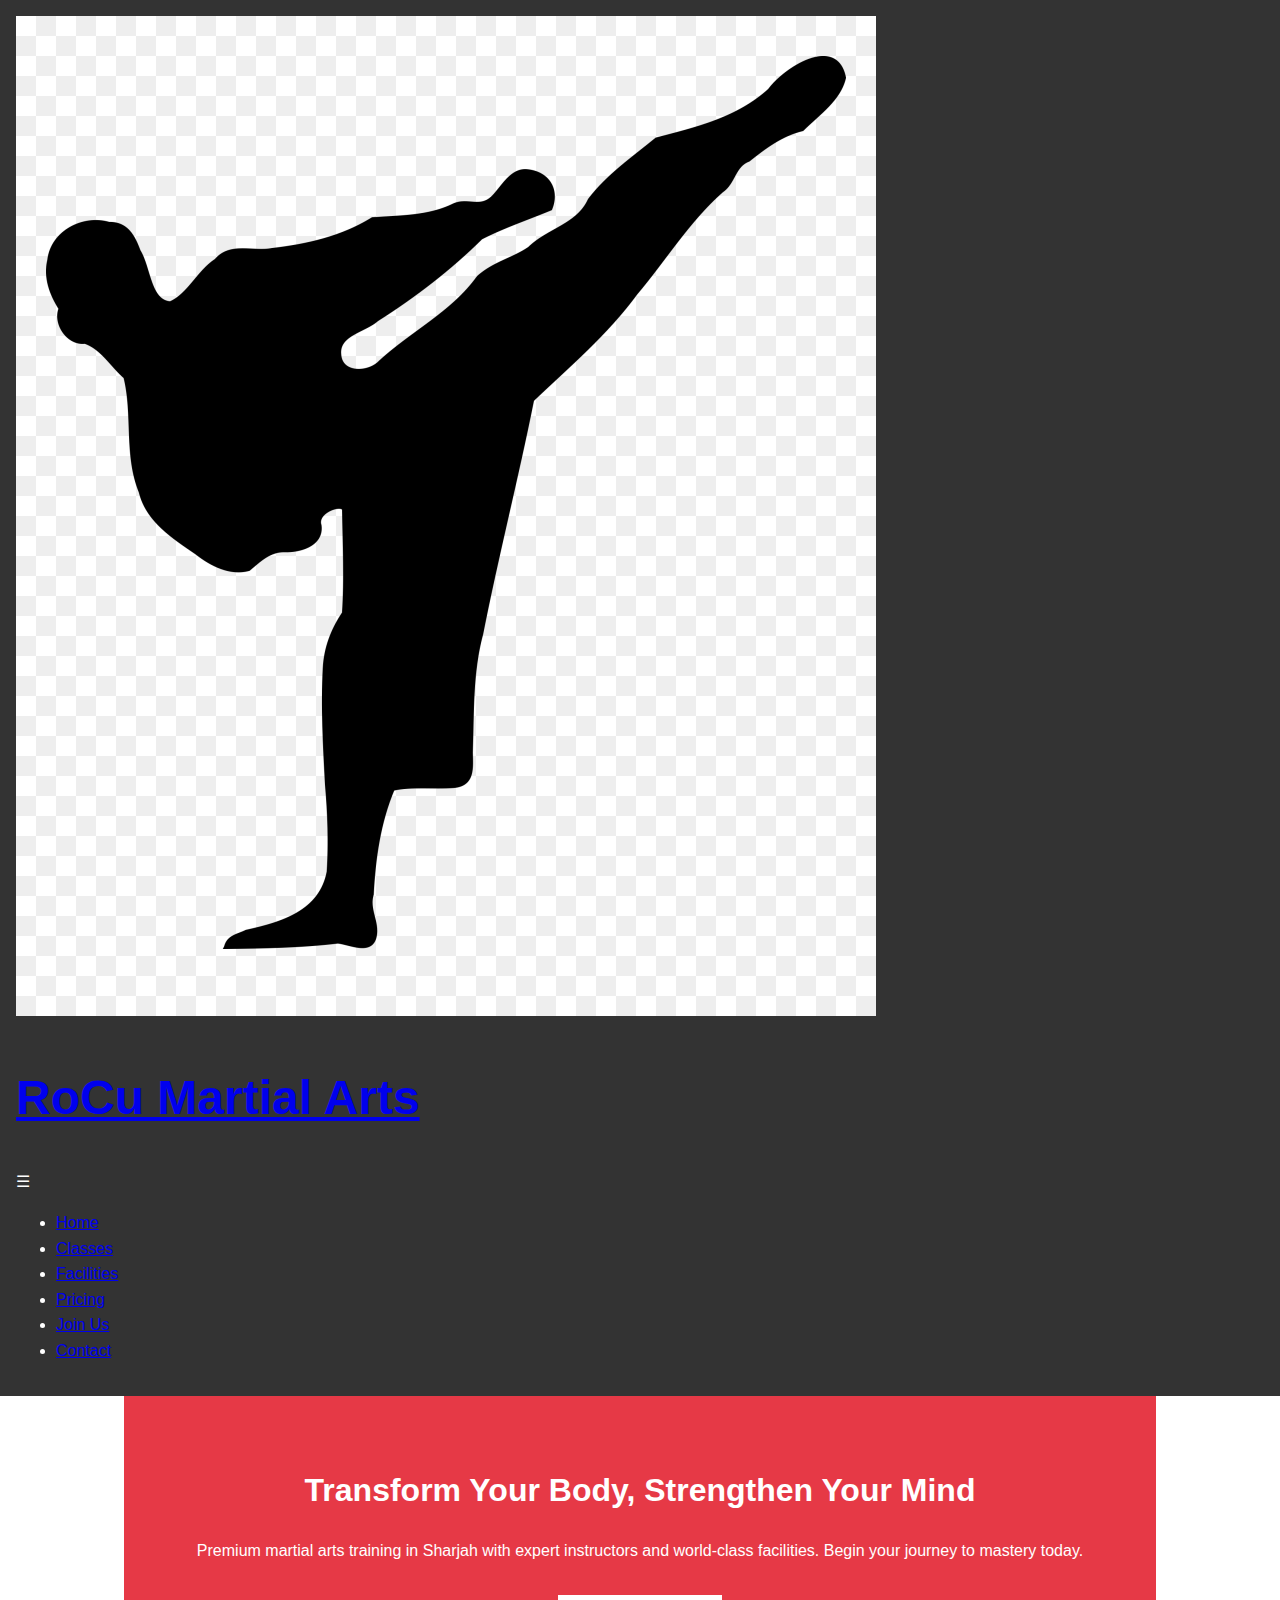
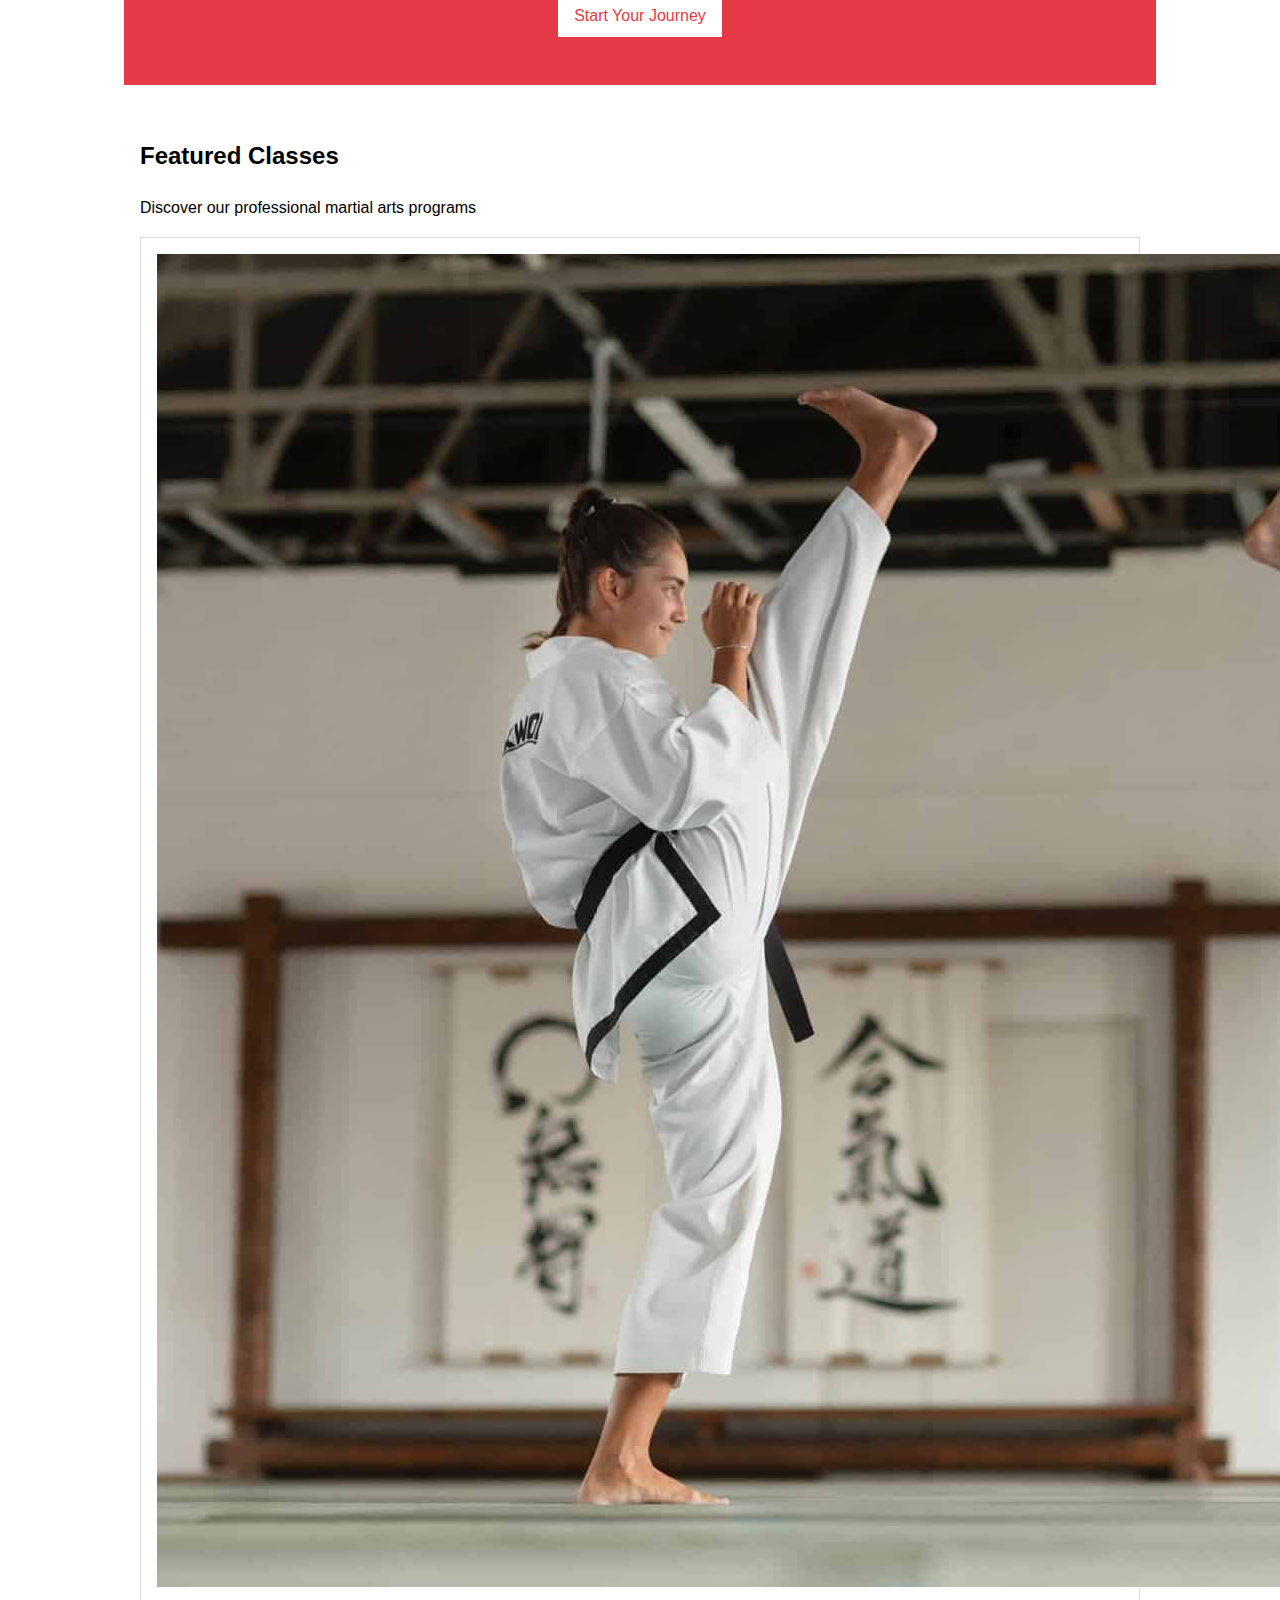
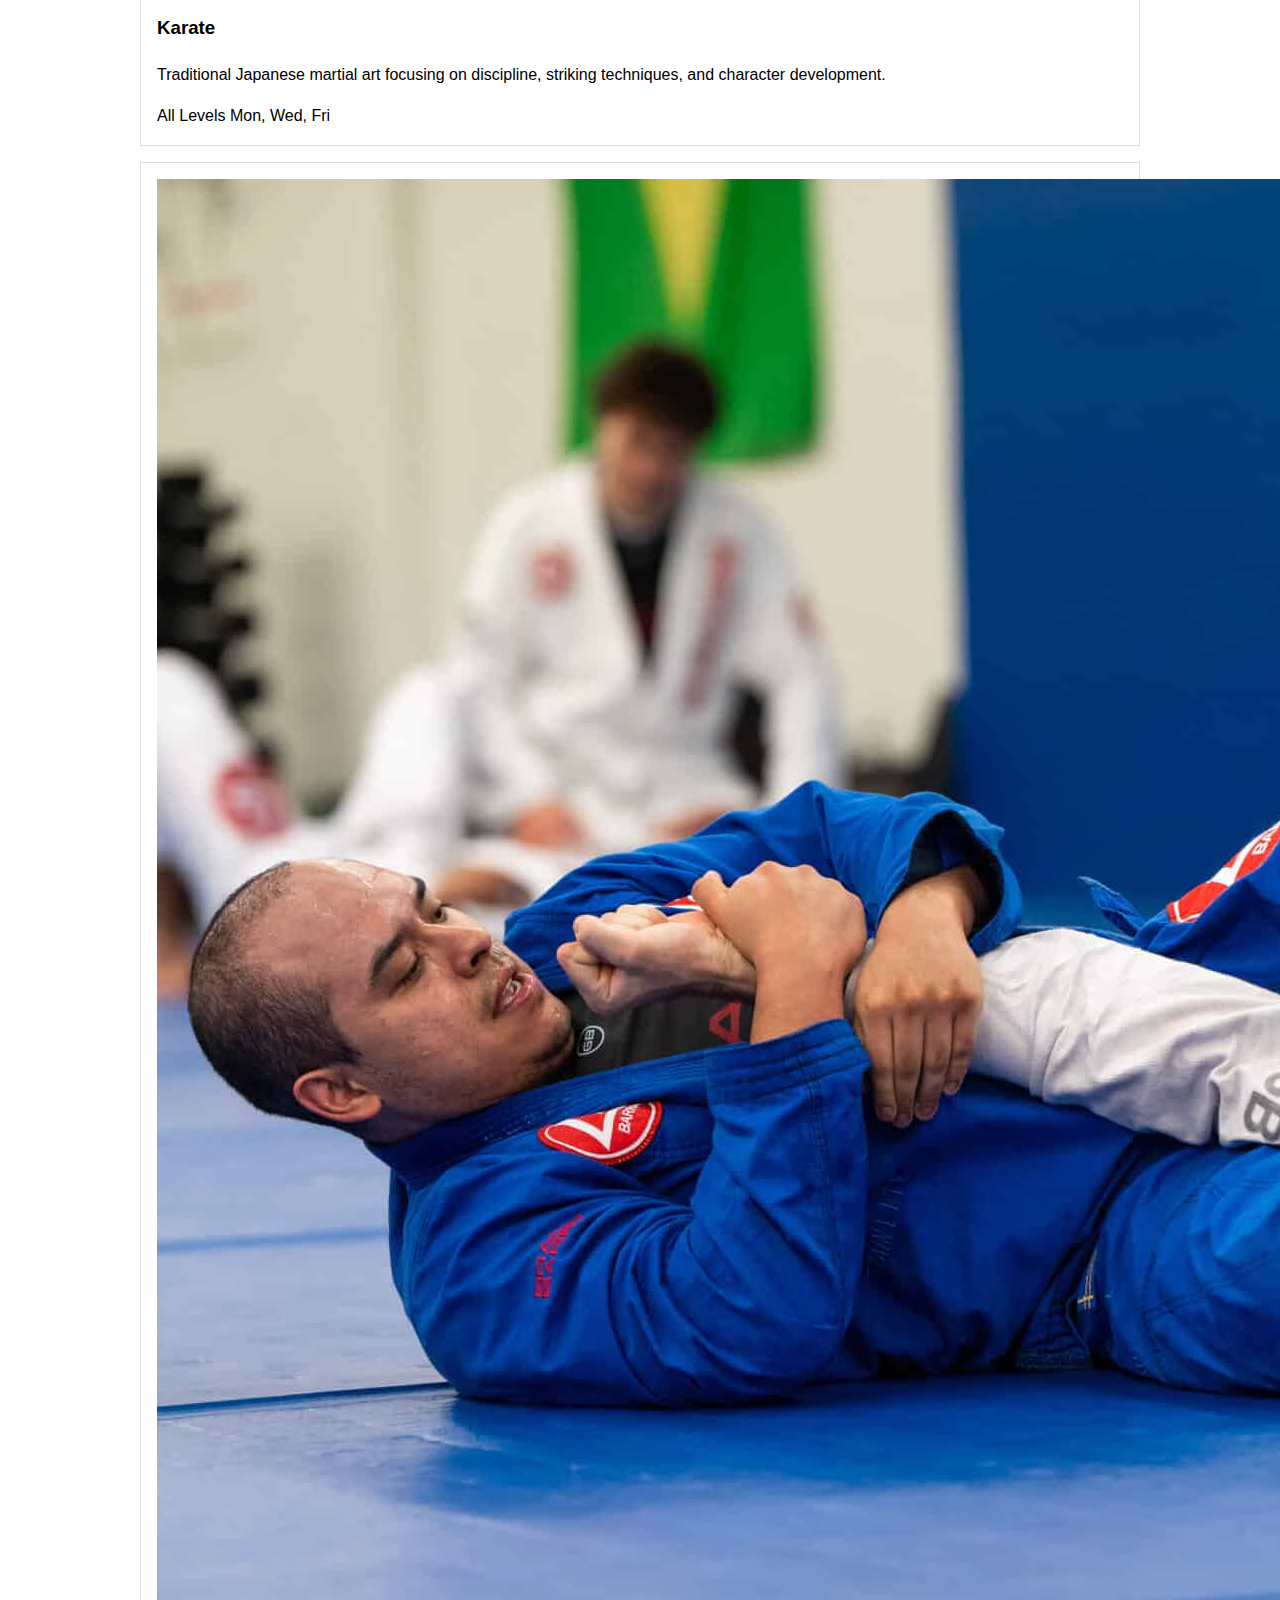
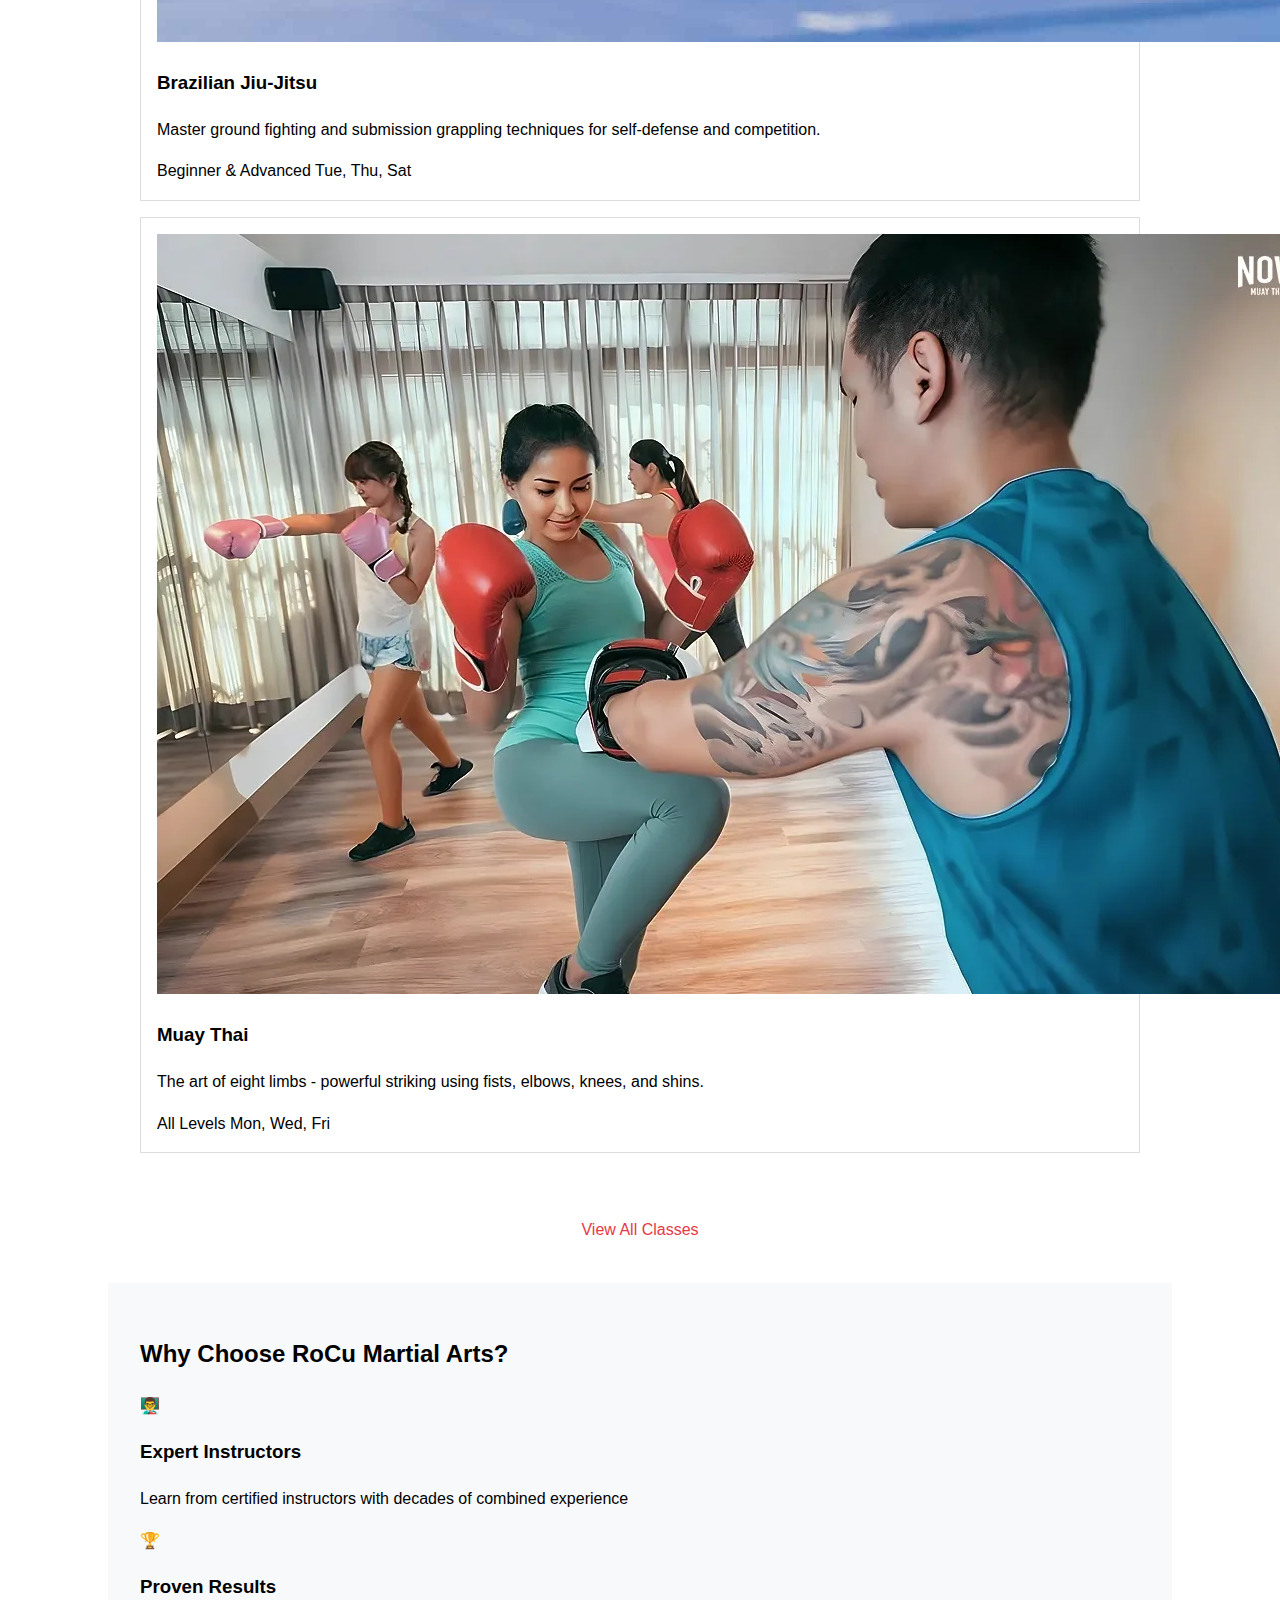
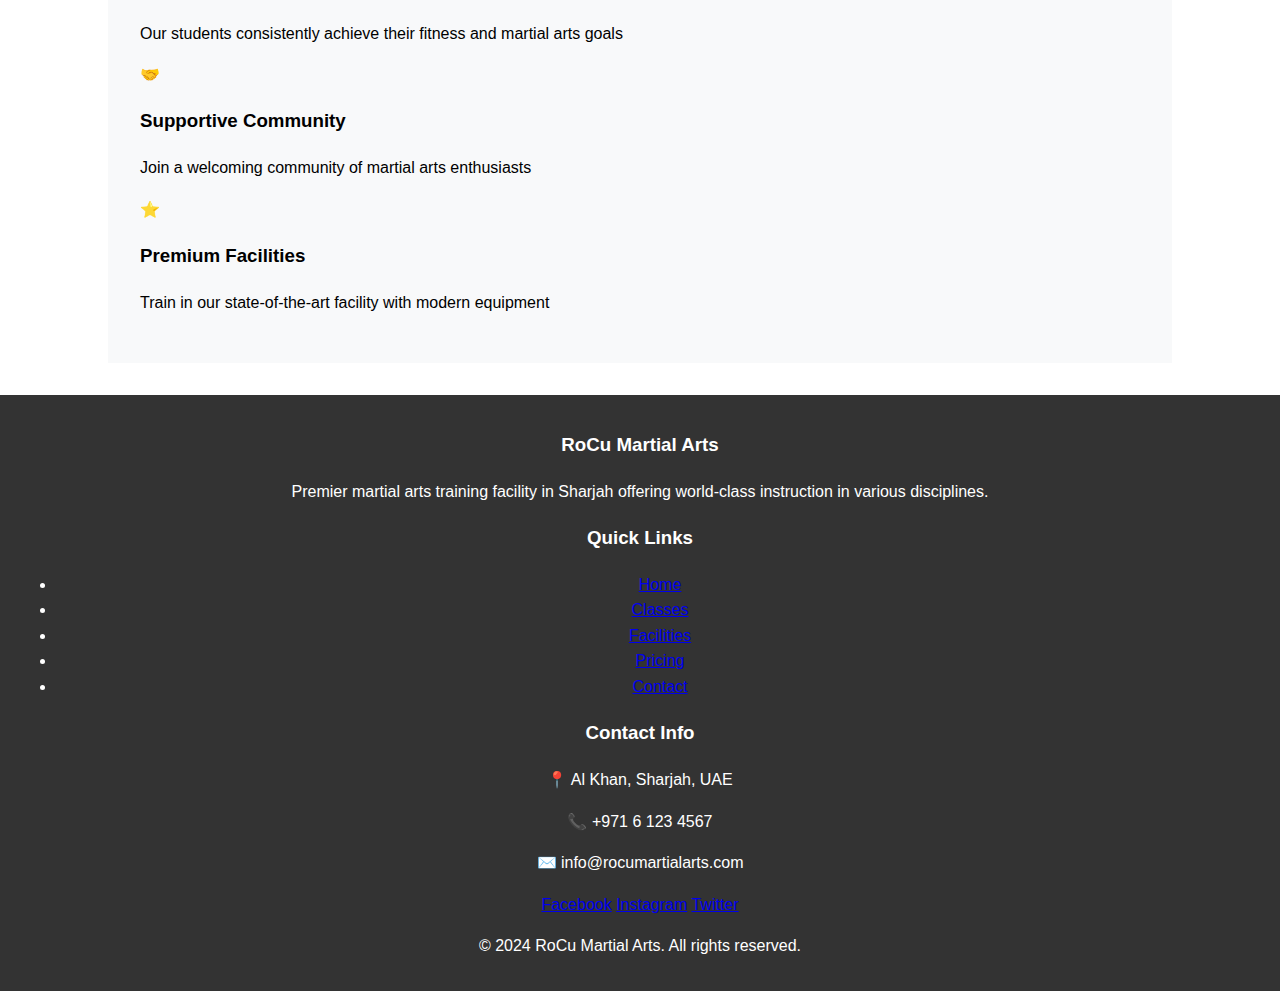
<file: index.html>
<!DOCTYPE html>
<html lang="en">
<head>
    <meta charset="UTF-8">
    <meta name="viewport" content="width=device-width, initial-scale=1.0">
    <title>RoCu Martial Arts - Premium Training in Sharjah</title>
    <link rel="stylesheet" href="styles.css">
</head>
<body>
    <header>
        <div class="container">
            <div class="header-content">
                <a href="index.html" class="logo">
                    <img src="rocu.png" alt="RoCu Martial Arts">
                    <h1>RoCu Martial Arts</h1>
                </a>
                <div class="mobile-menu">☰</div>
                <nav>
                    <ul>
                        <li><a href="index.html">Home</a></li>
                        <li><a href="classes.html">Classes</a></li>
                        <li><a href="facilities.html">Facilities</a></li>
                        <li><a href="pricing.html">Pricing</a></li>
                        <li><a href="membership.html">Join Us</a></li>
                        <li><a href="contact.html">Contact</a></li>
                    </ul>
                </nav>
            </div>
        </div>
    </header>

    <main>
        <section class="hero">
            <div class="container">
                <h1>Transform Your Body, Strengthen Your Mind</h1>
                <p>Premium martial arts training in Sharjah with expert instructors and world-class facilities. Begin your journey to mastery today.</p>
                <a href="membership.html" class="btn">Start Your Journey</a>
            </div>
        </section>

        <section class="section">
            <div class="container">
                <div class="section-title">
                    <h2>Featured Classes</h2>
                    <p>Discover our professional martial arts programs</p>
                </div>
                <div class="classes-grid">
                    <div class="class-card">
                        <img src="karate.jpg" alt="Karate">
                        <div class="class-info">
                            <h3>Karate</h3>
                            <p>Traditional Japanese martial art focusing on discipline, striking techniques, and character development.</p>
                            <div class="class-meta">
                                <span>All Levels</span>
                                <span>Mon, Wed, Fri</span>
                            </div>
                        </div>
                    </div>
                    <div class="class-card">
                        <img src="bjj.jpeg" alt="Brazilian Jiu-Jitsu">
                        <div class="class-info">
                            <h3>Brazilian Jiu-Jitsu</h3>
                            <p>Master ground fighting and submission grappling techniques for self-defense and competition.</p>
                            <div class="class-meta">
                                <span>Beginner & Advanced</span>
                                <span>Tue, Thu, Sat</span>
                            </div>
                        </div>
                    </div>
                    <div class="class-card">
                        <img src="muay.jpeg" alt="Muay Thai">
                        <div class="class-info">
                            <h3>Muay Thai</h3>
                            <p>The art of eight limbs - powerful striking using fists, elbows, knees, and shins.</p>
                            <div class="class-meta">
                                <span>All Levels</span>
                                <span>Mon, Wed, Fri</span>
                            </div>
                        </div>
                    </div>
                </div>
                <div style="text-align: center; margin-top: 40px;">
                    <a href="classes.html" class="btn">View All Classes</a>
                </div>
            </div>
        </section>

        <section class="section" style="background: #f8f9fa;">
            <div class="container">
                <div class="section-title">
                    <h2>Why Choose RoCu Martial Arts?</h2>
                </div>
                <div class="facilities-grid">
                    <div class="facility-card">
                        <div class="facility-icon">👨‍🏫</div>
                        <h3>Expert Instructors</h3>
                        <p>Learn from certified instructors with decades of combined experience</p>
                    </div>
                    <div class="facility-card">
                        <div class="facility-icon">🏆</div>
                        <h3>Proven Results</h3>
                        <p>Our students consistently achieve their fitness and martial arts goals</p>
                    </div>
                    <div class="facility-card">
                        <div class="facility-icon">🤝</div>
                        <h3>Supportive Community</h3>
                        <p>Join a welcoming community of martial arts enthusiasts</p>
                    </div>
                    <div class="facility-card">
                        <div class="facility-icon">⭐</div>
                        <h3>Premium Facilities</h3>
                        <p>Train in our state-of-the-art facility with modern equipment</p>
                    </div>
                </div>
            </div>
        </section>
    </main>

    <footer>
        <div class="container">
            <div class="footer-content">
                <div class="footer-column">
                    <h3>RoCu Martial Arts</h3>
                    <p>Premier martial arts training facility in Sharjah offering world-class instruction in various disciplines.</p>
                </div>
                <div class="footer-column">
                    <h3>Quick Links</h3>
                    <ul>
                        <li><a href="index.html">Home</a></li>
                        <li><a href="classes.html">Classes</a></li>
                        <li><a href="facilities.html">Facilities</a></li>
                        <li><a href="pricing.html">Pricing</a></li>
                        <li><a href="contact.html">Contact</a></li>
                    </ul>
                </div>
                <div class="footer-column">
                    <h3>Contact Info</h3>
                    <p>📍 Al Khan, Sharjah, UAE</p>
                    <p>📞 +971 6 123 4567</p>
                    <p>✉️ info@rocumartialarts.com</p>
                    <div class="social-links">
                        <a href="#" class="social-link">Facebook</a>
                        <a href="#" class="social-link">Instagram</a>
                        <a href="#" class="social-link">Twitter</a>
                    </div>
                </div>
            </div>
            <div class="copyright">
                <p>&copy; 2024 RoCu Martial Arts. All rights reserved.</p>
            </div>
        </div>
    </footer>
</body>
</html>
</file>
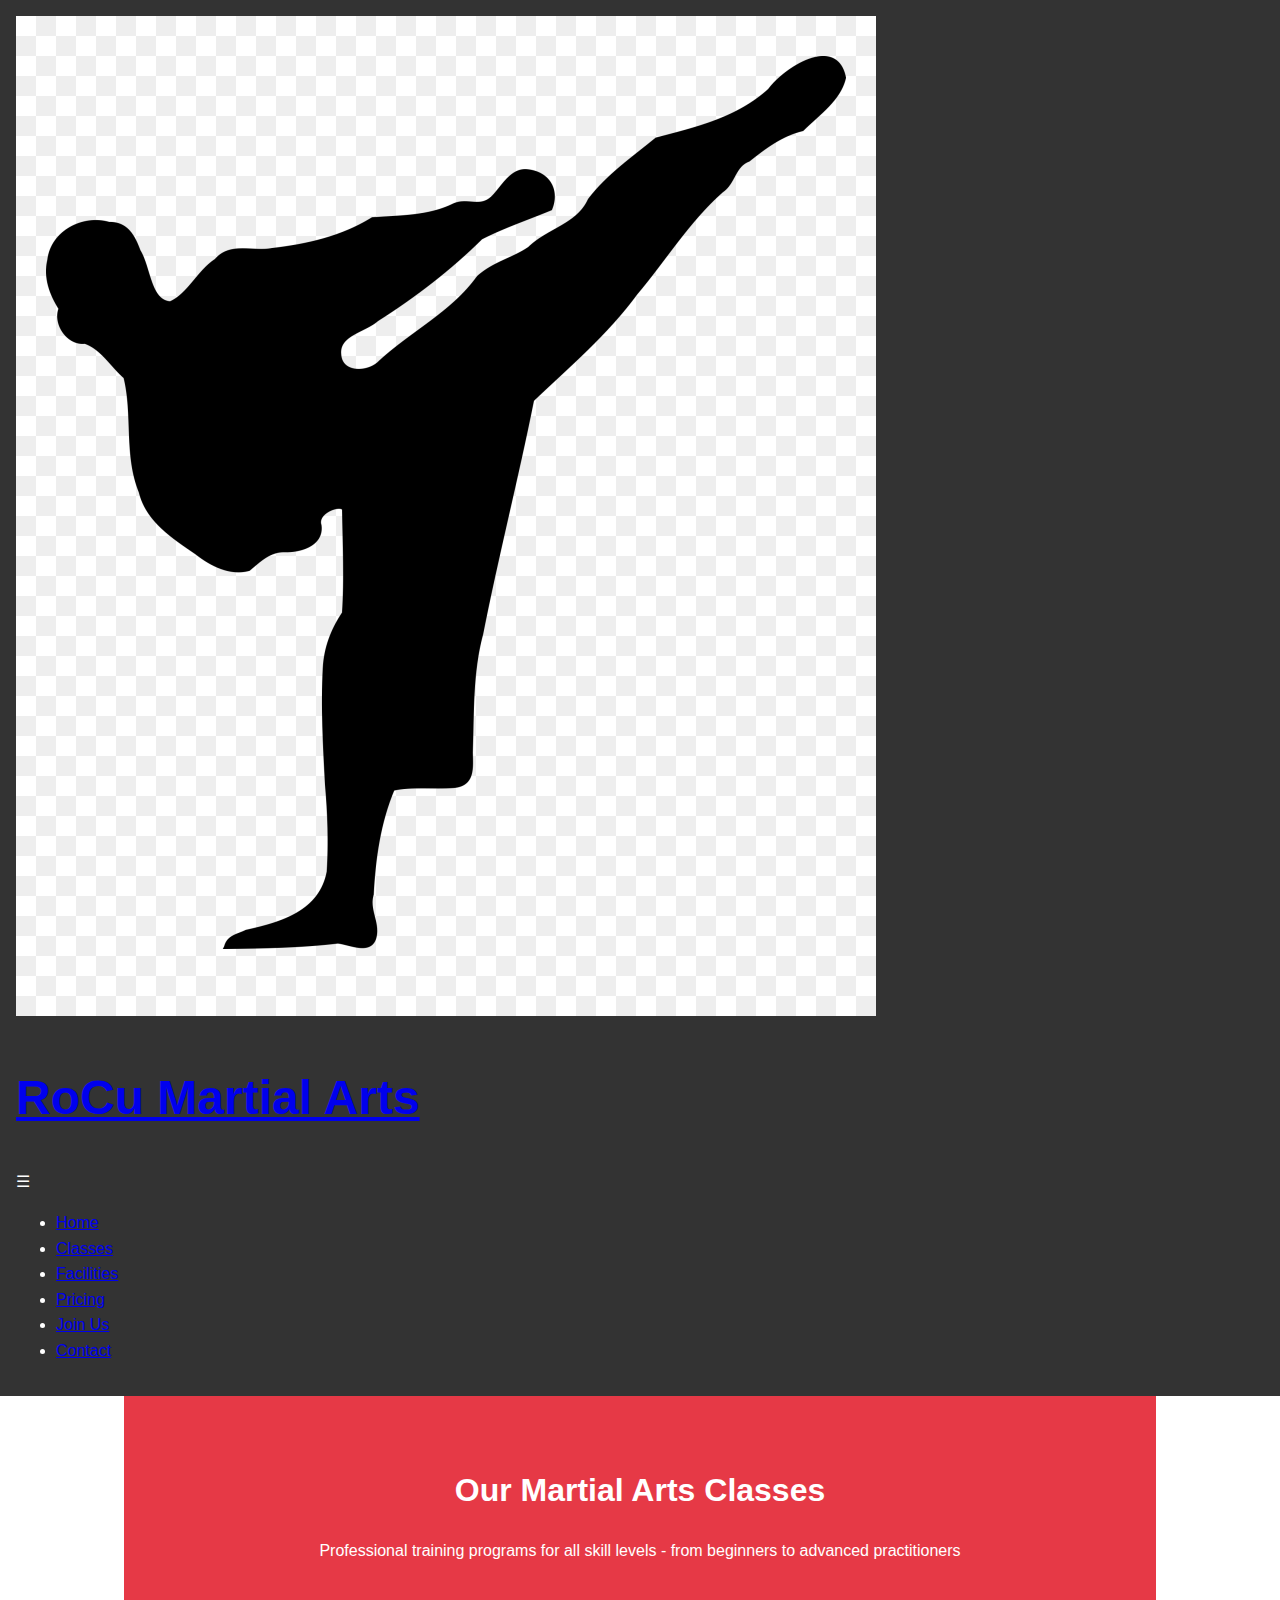
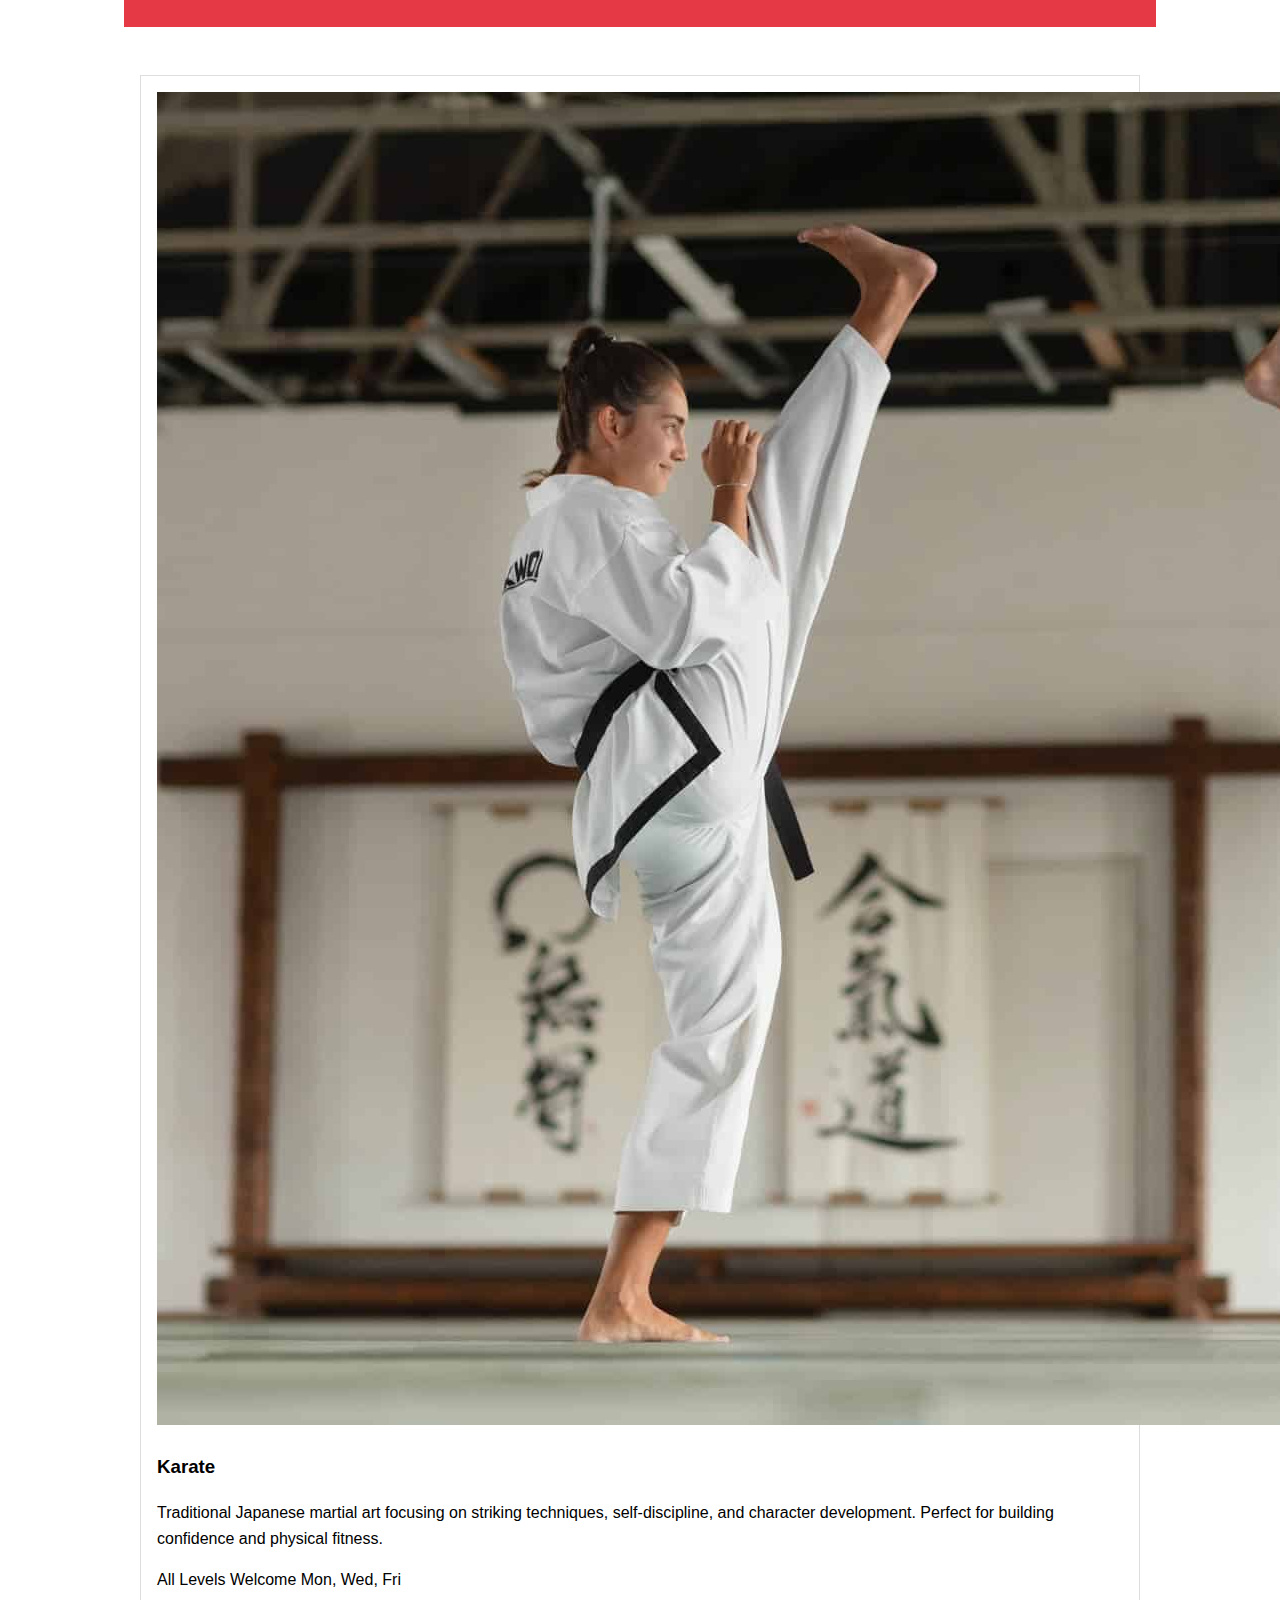
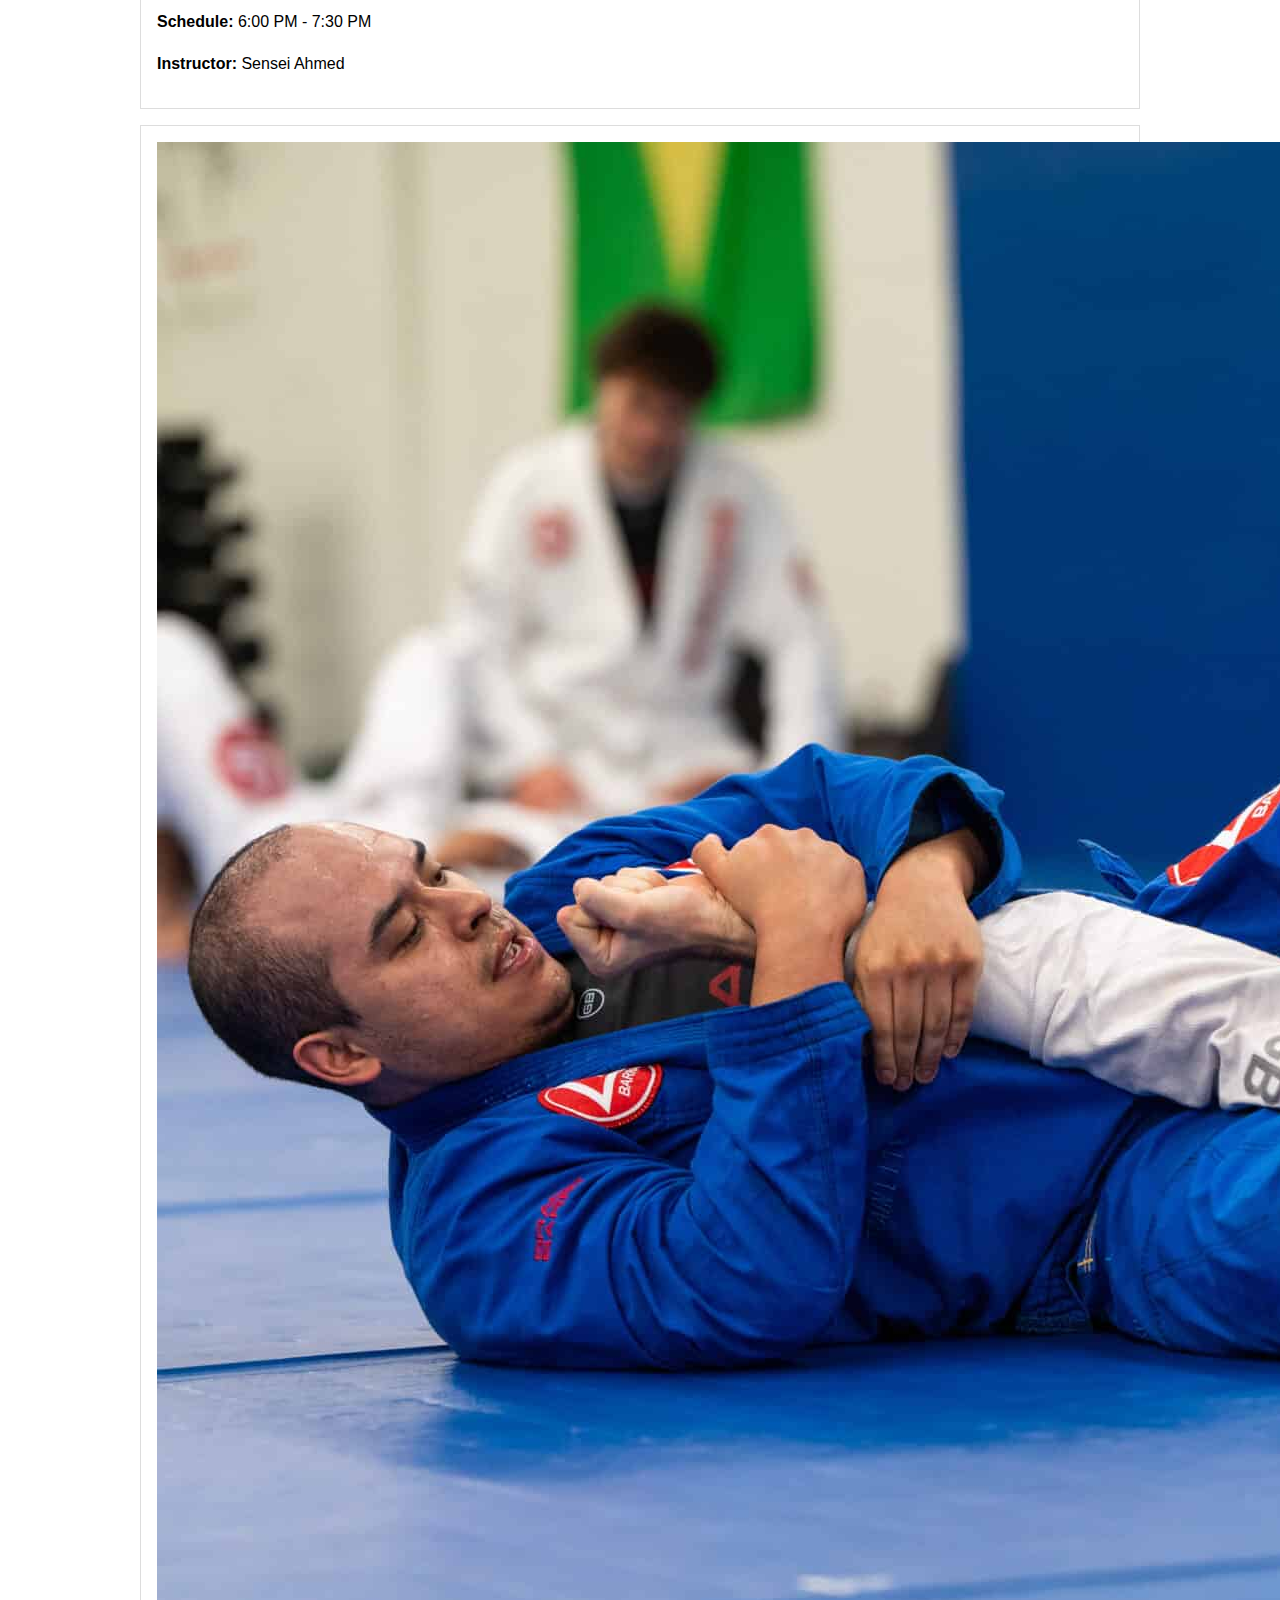
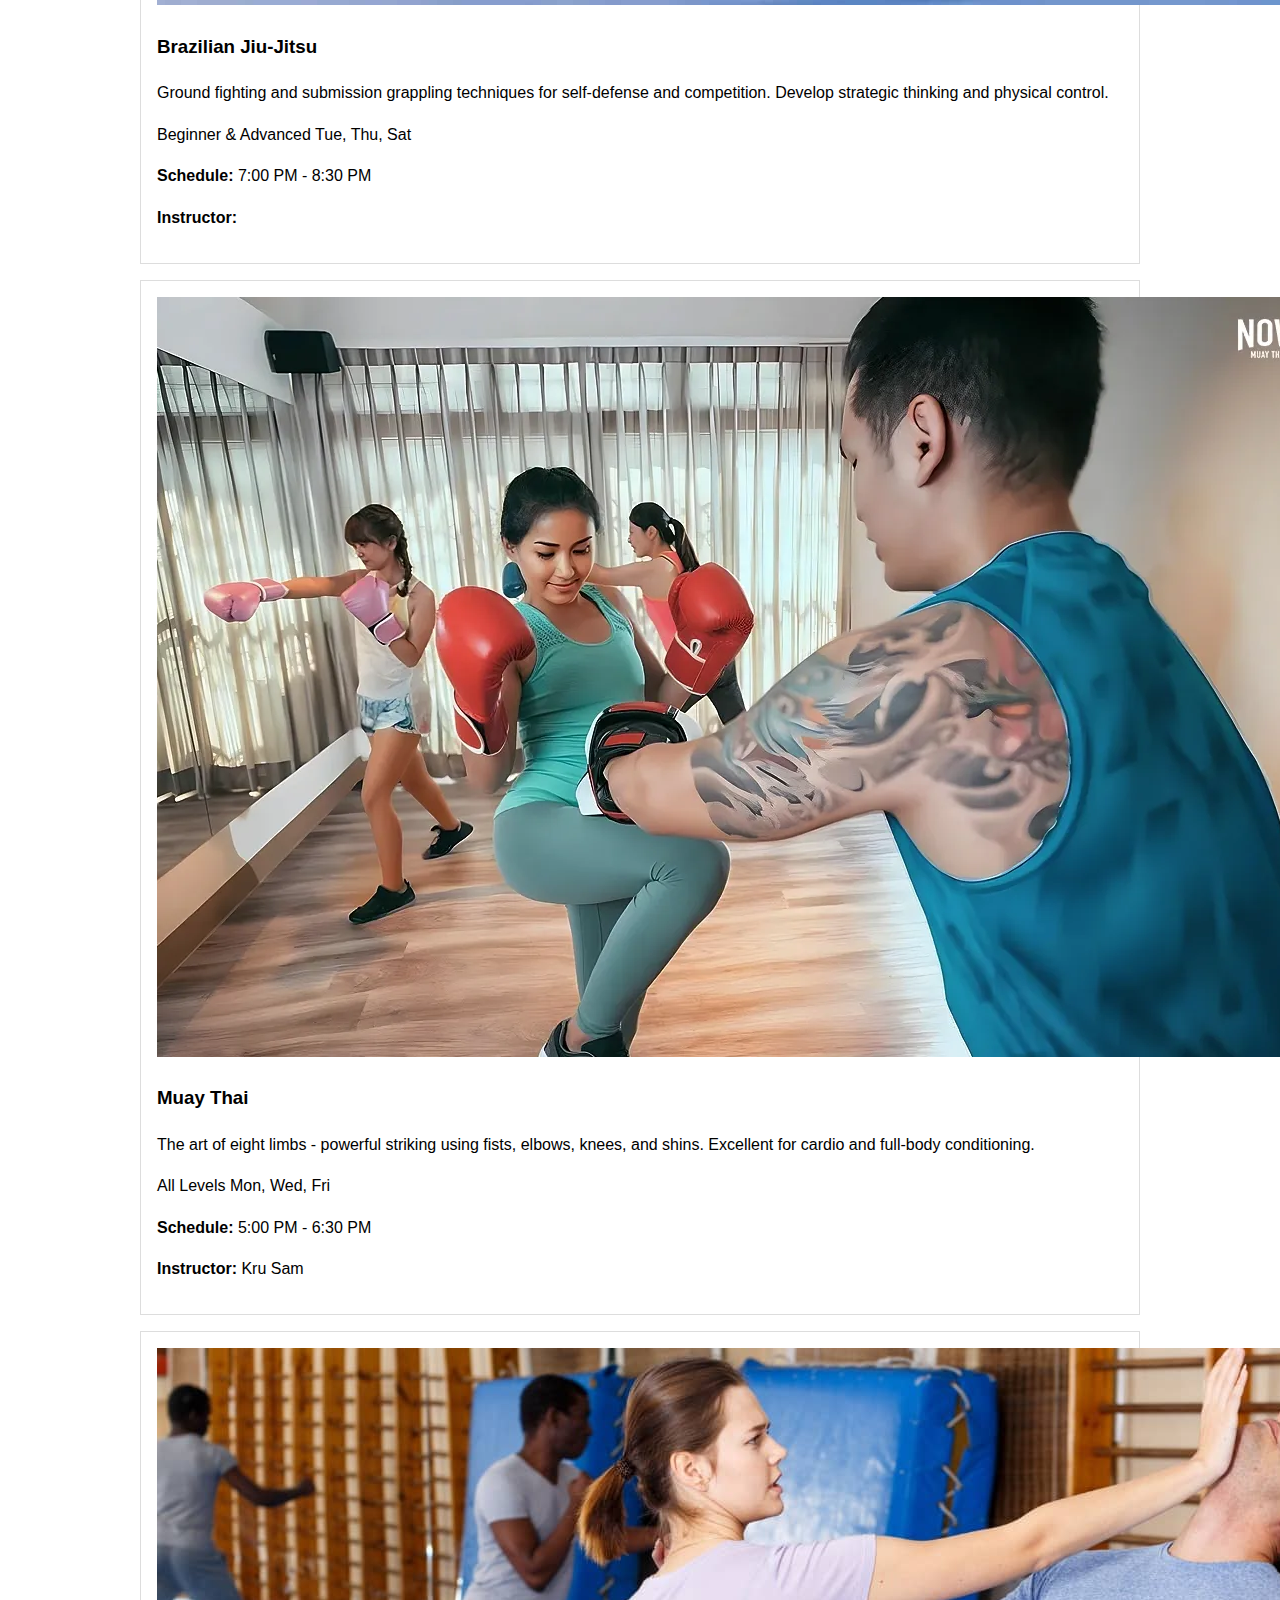
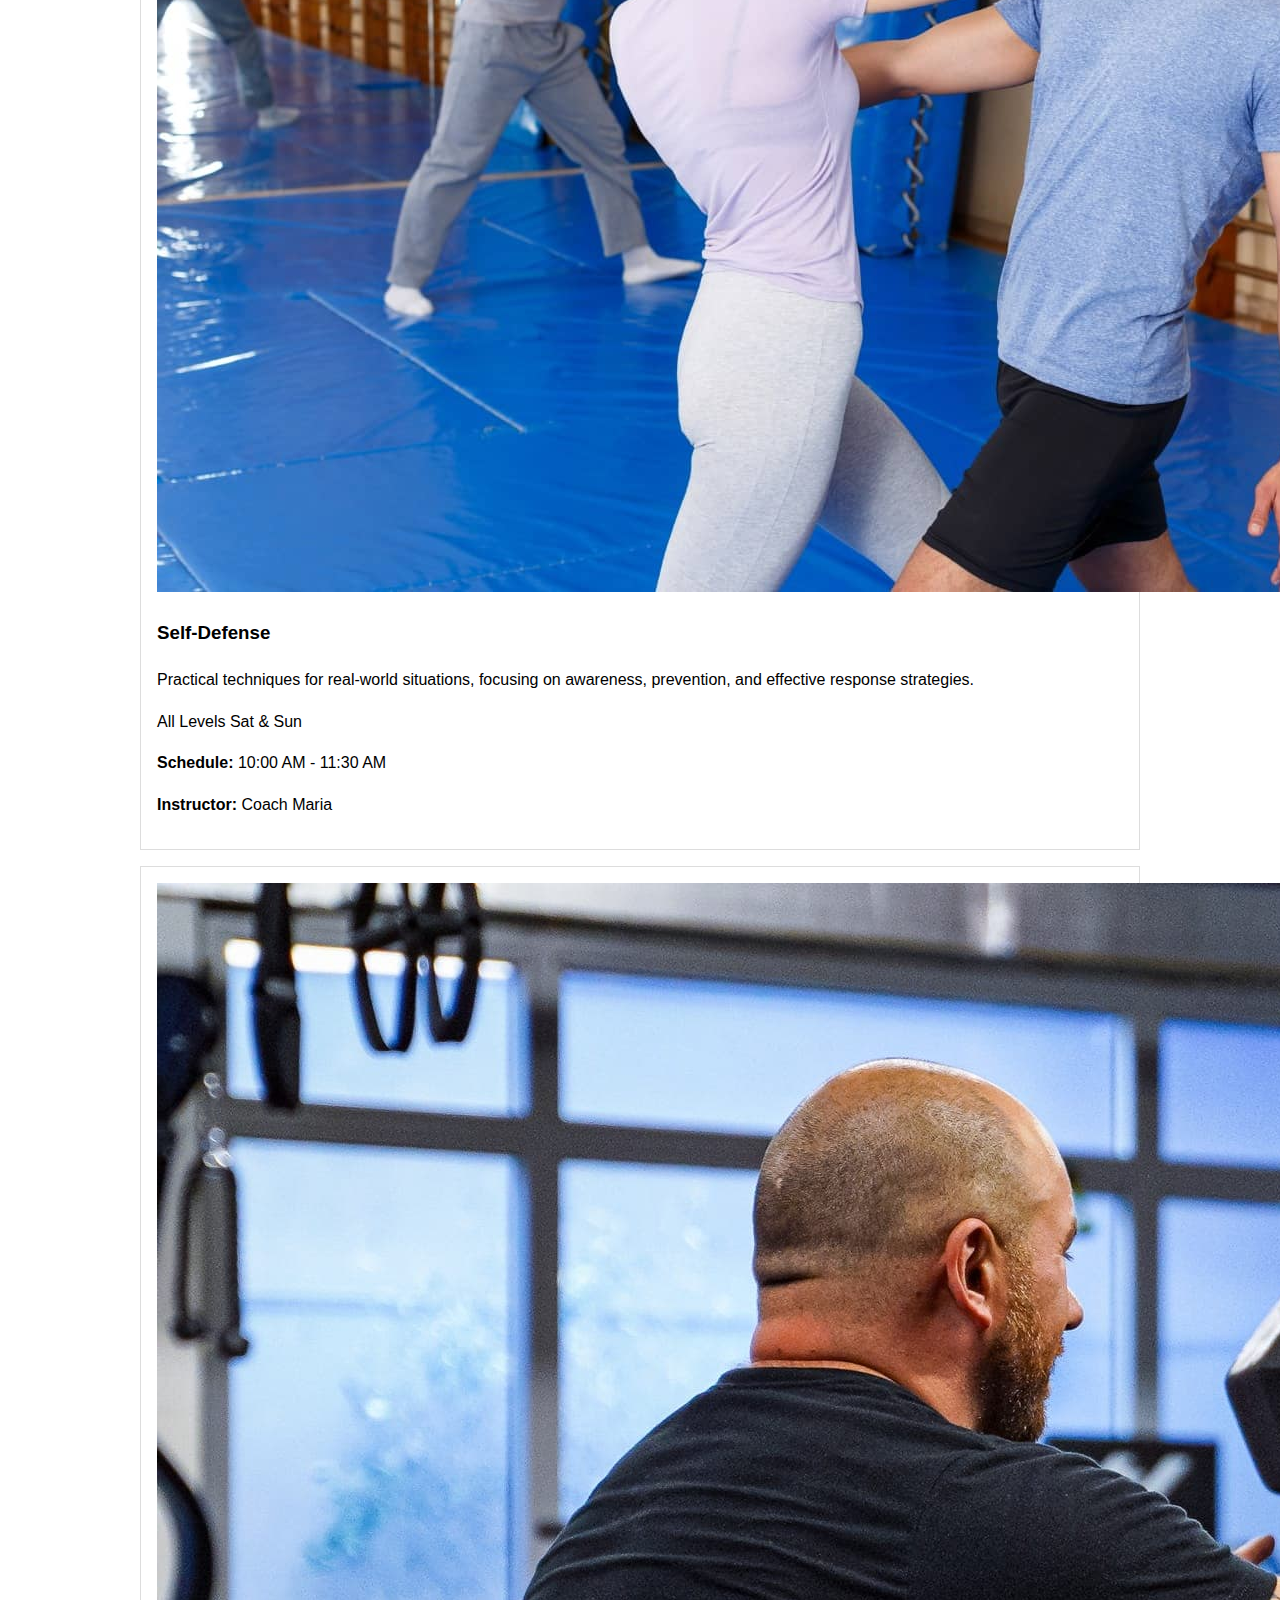
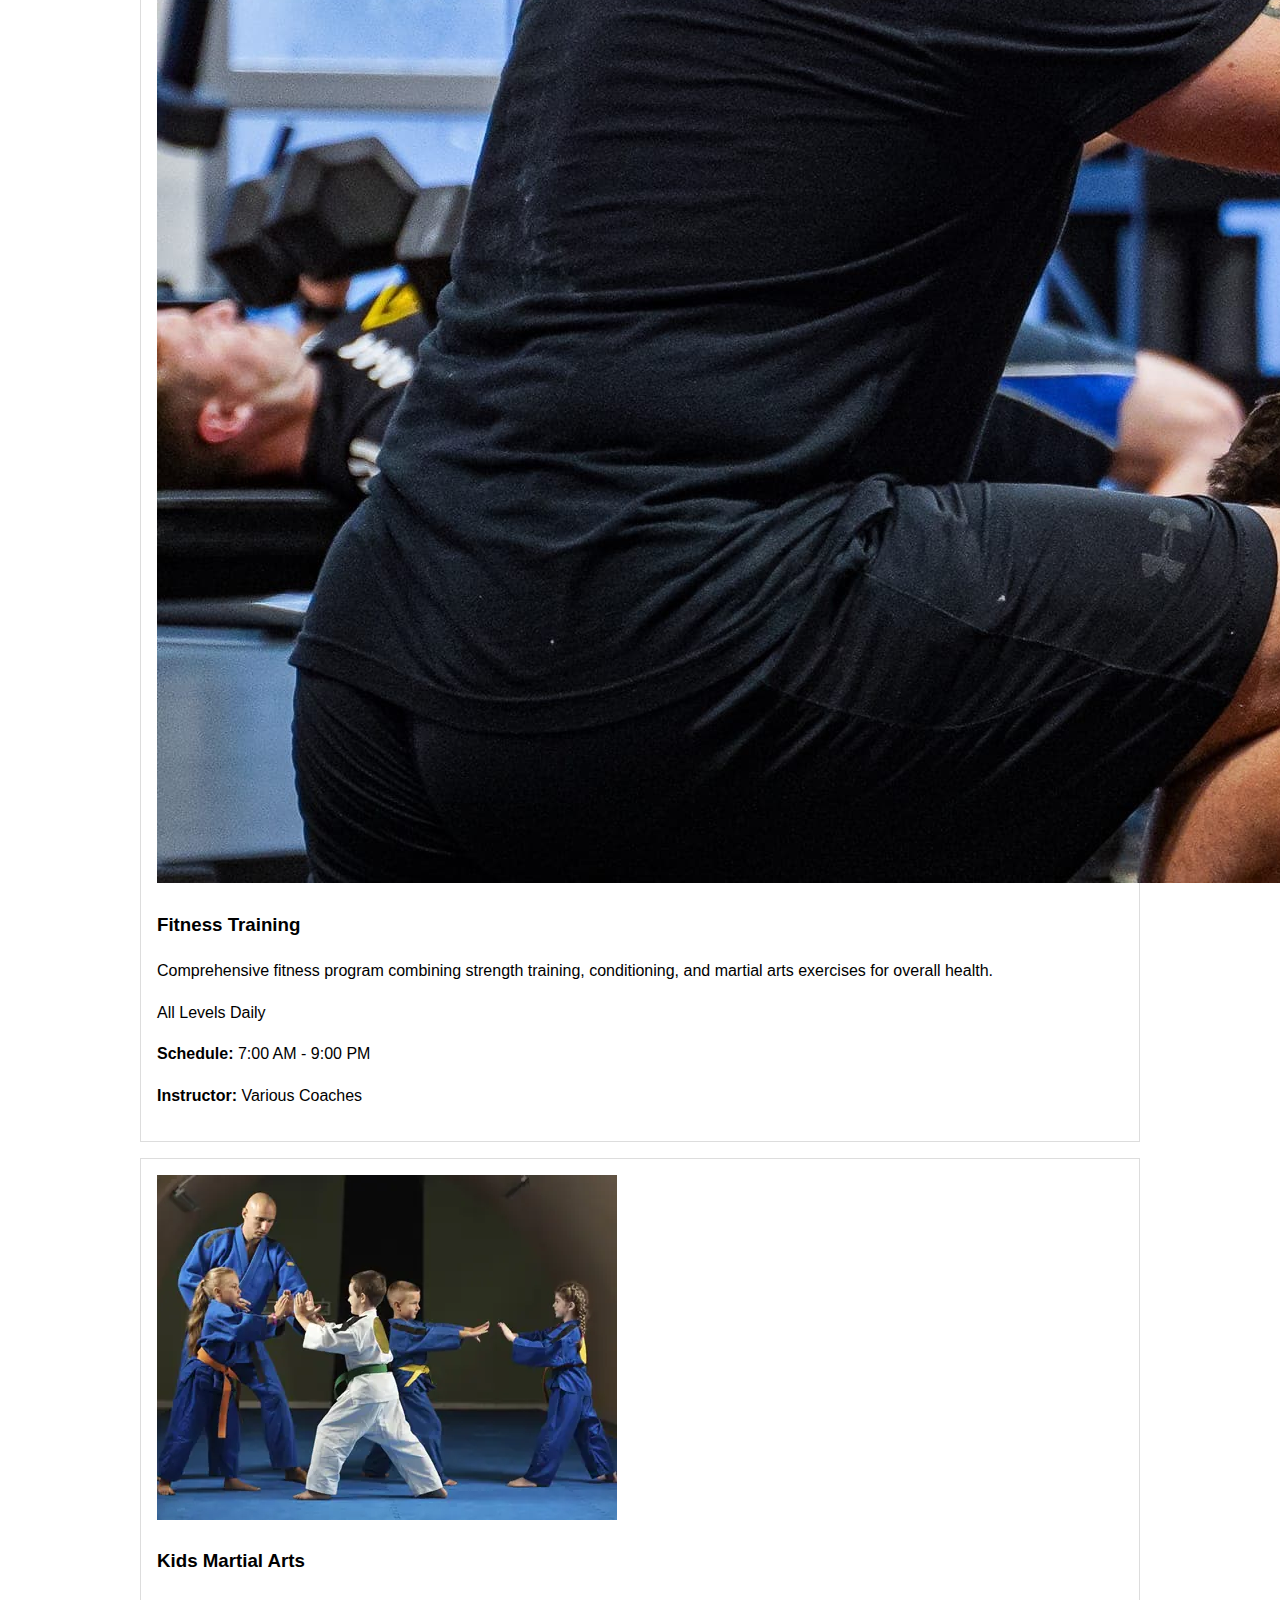
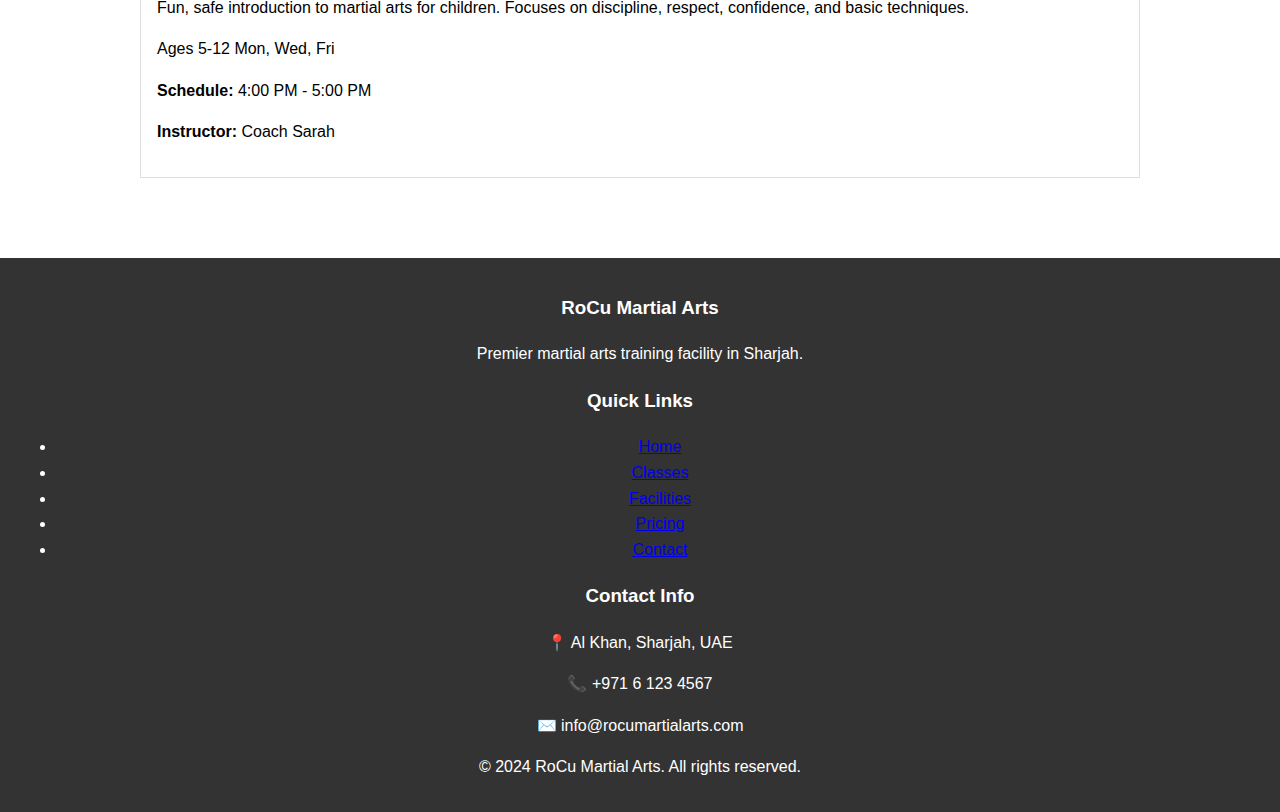
<file: classes.html>
<!DOCTYPE html>
<html lang="en">
<head>
    <meta charset="UTF-8">
    <meta name="viewport" content="width=device-width, initial-scale=1.0">
    <title>Martial Arts Classes - RoCu Martial Arts</title>
    <link rel="stylesheet" href="styles.css">
</head>
<body>
    <header>
        <div class="container">
            <div class="header-content">
                <a href="index.html" class="logo">
                    <img src="rocu.png" alt="RoCu Martial Arts">
                    <h1>RoCu Martial Arts</h1>
                </a>
                <div class="mobile-menu">☰</div>
                <nav>
                    <ul>
                        <li><a href="index.html">Home</a></li>
                        <li><a href="classes.html">Classes</a></li>
                        <li><a href="facilities.html">Facilities</a></li>
                        <li><a href="pricing.html">Pricing</a></li>
                        <li><a href="membership.html">Join Us</a></li>
                        <li><a href="contact.html">Contact</a></li>
                    </ul>
                </nav>
            </div>
        </div>
    </header>

    <main>
        <section class="hero">
            <div class="container">
                <h1>Our Martial Arts Classes</h1>
                <p>Professional training programs for all skill levels - from beginners to advanced practitioners</p>
            </div>
        </section>

        <section class="section">
            <div class="container">
                <div class="classes-grid">
                    <div class="class-card">
                        <img src="karate.jpg" alt="Karate">
                        <div class="class-info">
                            <h3>Karate</h3>
                            <p>Traditional Japanese martial art focusing on striking techniques, self-discipline, and character development. Perfect for building confidence and physical fitness.</p>
                            <div class="class-meta">
                                <span>All Levels Welcome</span>
                                <span>Mon, Wed, Fri</span>
                            </div>
                            <p><strong>Schedule:</strong> 6:00 PM - 7:30 PM</p>
                            <p><strong>Instructor:</strong> Sensei Ahmed</p>
                        </div>
                    </div>

                    <div class="class-card">
                        <img src="bjj.jpeg" alt="Brazilian Jiu-Jitsu">
                        <div class="class-info">
                            <h3>Brazilian Jiu-Jitsu</h3>
                            <p>Ground fighting and submission grappling techniques for self-defense and competition. Develop strategic thinking and physical control.</p>
                            <div class="class-meta">
                                <span>Beginner & Advanced</span>
                                <span>Tue, Thu, Sat</span>
                            </div>
                            <p><strong>Schedule:</strong> 7:00 PM - 8:30 PM</p>
                            <p><strong>Instructor:</strong Professor Carlos</p>
                        </div>
                    </div>

                    <div class="class-card">
                        <img src="muay.jpeg" alt="Muay Thai">
                        <div class="class-info">
                            <h3>Muay Thai</h3>
                            <p>The art of eight limbs - powerful striking using fists, elbows, knees, and shins. Excellent for cardio and full-body conditioning.</p>
                            <div class="class-meta">
                                <span>All Levels</span>
                                <span>Mon, Wed, Fri</span>
                            </div>
                            <p><strong>Schedule:</strong> 5:00 PM - 6:30 PM</p>
                            <p><strong>Instructor:</strong> Kru Sam</p>
                        </div>
                    </div>

                    <div class="class-card">
                        <img src="sd.jpeg" alt="Self-Defense">
                        <div class="class-info">
                            <h3>Self-Defense</h3>
                            <p>Practical techniques for real-world situations, focusing on awareness, prevention, and effective response strategies.</p>
                            <div class="class-meta">
                                <span>All Levels</span>
                                <span>Sat & Sun</span>
                            </div>
                            <p><strong>Schedule:</strong> 10:00 AM - 11:30 AM</p>
                            <p><strong>Instructor:</strong> Coach Maria</p>
                        </div>
                    </div>

                    <div class="class-card">
                        <img src="fitness.jpg" alt="Fitness Training">
                        <div class="class-info">
                            <h3>Fitness Training</h3>
                            <p>Comprehensive fitness program combining strength training, conditioning, and martial arts exercises for overall health.</p>
                            <div class="class-meta">
                                <span>All Levels</span>
                                <span>Daily</span>
                            </div>
                            <p><strong>Schedule:</strong> 7:00 AM - 9:00 PM</p>
                            <p><strong>Instructor:</strong> Various Coaches</p>
                        </div>
                    </div>

                    <div class="class-card">
                        <img src="kma.jpeg" alt="Kids Martial Arts">
                        <div class="class-info">
                            <h3>Kids Martial Arts</h3>
                            <p>Fun, safe introduction to martial arts for children. Focuses on discipline, respect, confidence, and basic techniques.</p>
                            <div class="class-meta">
                                <span>Ages 5-12</span>
                                <span>Mon, Wed, Fri</span>
                            </div>
                            <p><strong>Schedule:</strong> 4:00 PM - 5:00 PM</p>
                            <p><strong>Instructor:</strong> Coach Sarah</p>
                        </div>
                    </div>
                </div>
            </div>
        </section>
    </main>

    <footer>
        <div class="container">
            <div class="footer-content">
                <div class="footer-column">
                    <h3>RoCu Martial Arts</h3>
                    <p>Premier martial arts training facility in Sharjah.</p>
                </div>
                <div class="footer-column">
                    <h3>Quick Links</h3>
                    <ul>
                        <li><a href="index.html">Home</a></li>
                        <li><a href="classes.html">Classes</a></li>
                        <li><a href="facilities.html">Facilities</a></li>
                        <li><a href="pricing.html">Pricing</a></li>
                        <li><a href="contact.html">Contact</a></li>
                    </ul>
                </div>
                <div class="footer-column">
                    <h3>Contact Info</h3>
                    <p>📍 Al Khan, Sharjah, UAE</p>
                    <p>📞 +971 6 123 4567</p>
                    <p>✉️ info@rocumartialarts.com</p>
                </div>
            </div>
            <div class="copyright">
                <p>&copy; 2024 RoCu Martial Arts. All rights reserved.</p>
            </div>
        </div>
    </footer>

    <script>
        document.querySelector('.mobile-menu').addEventListener('click', function() {
            document.querySelector('nav ul').classList.toggle('active');
        });
    </script>
</body>
</html>
</file>
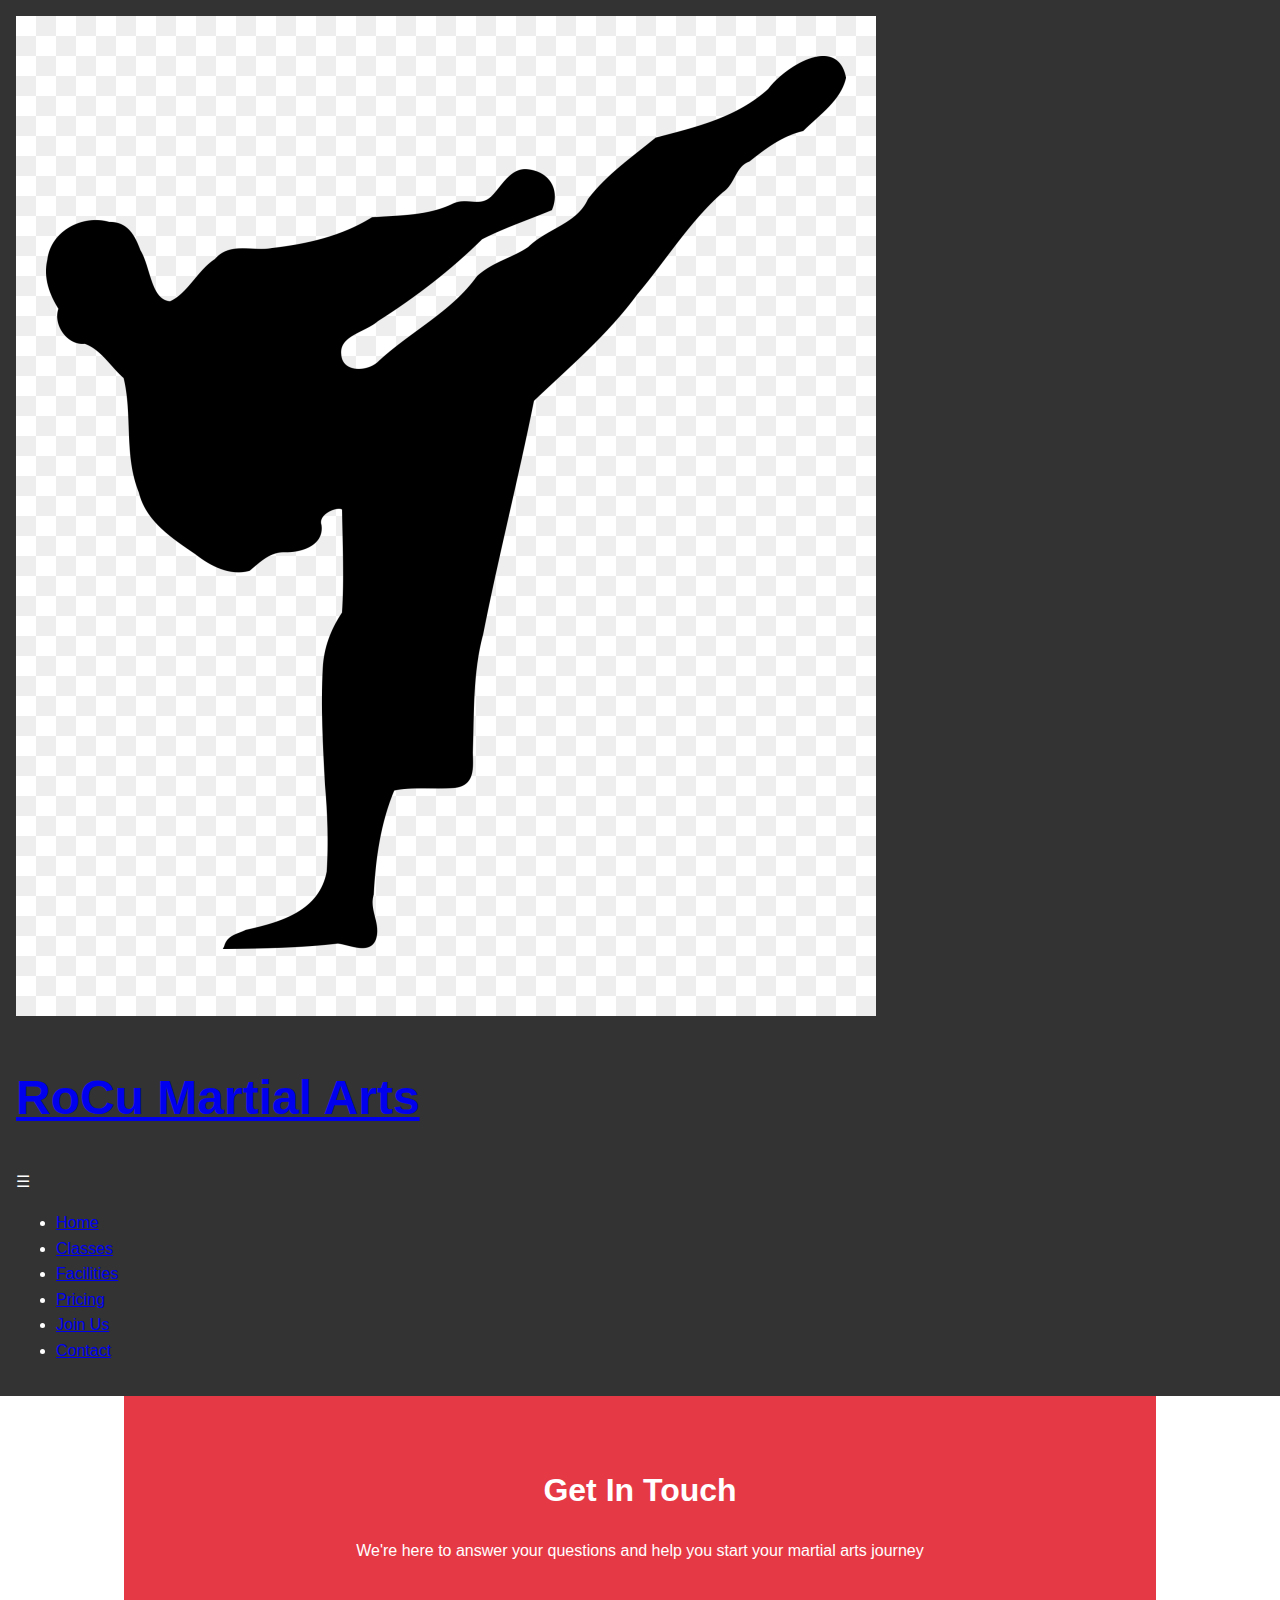
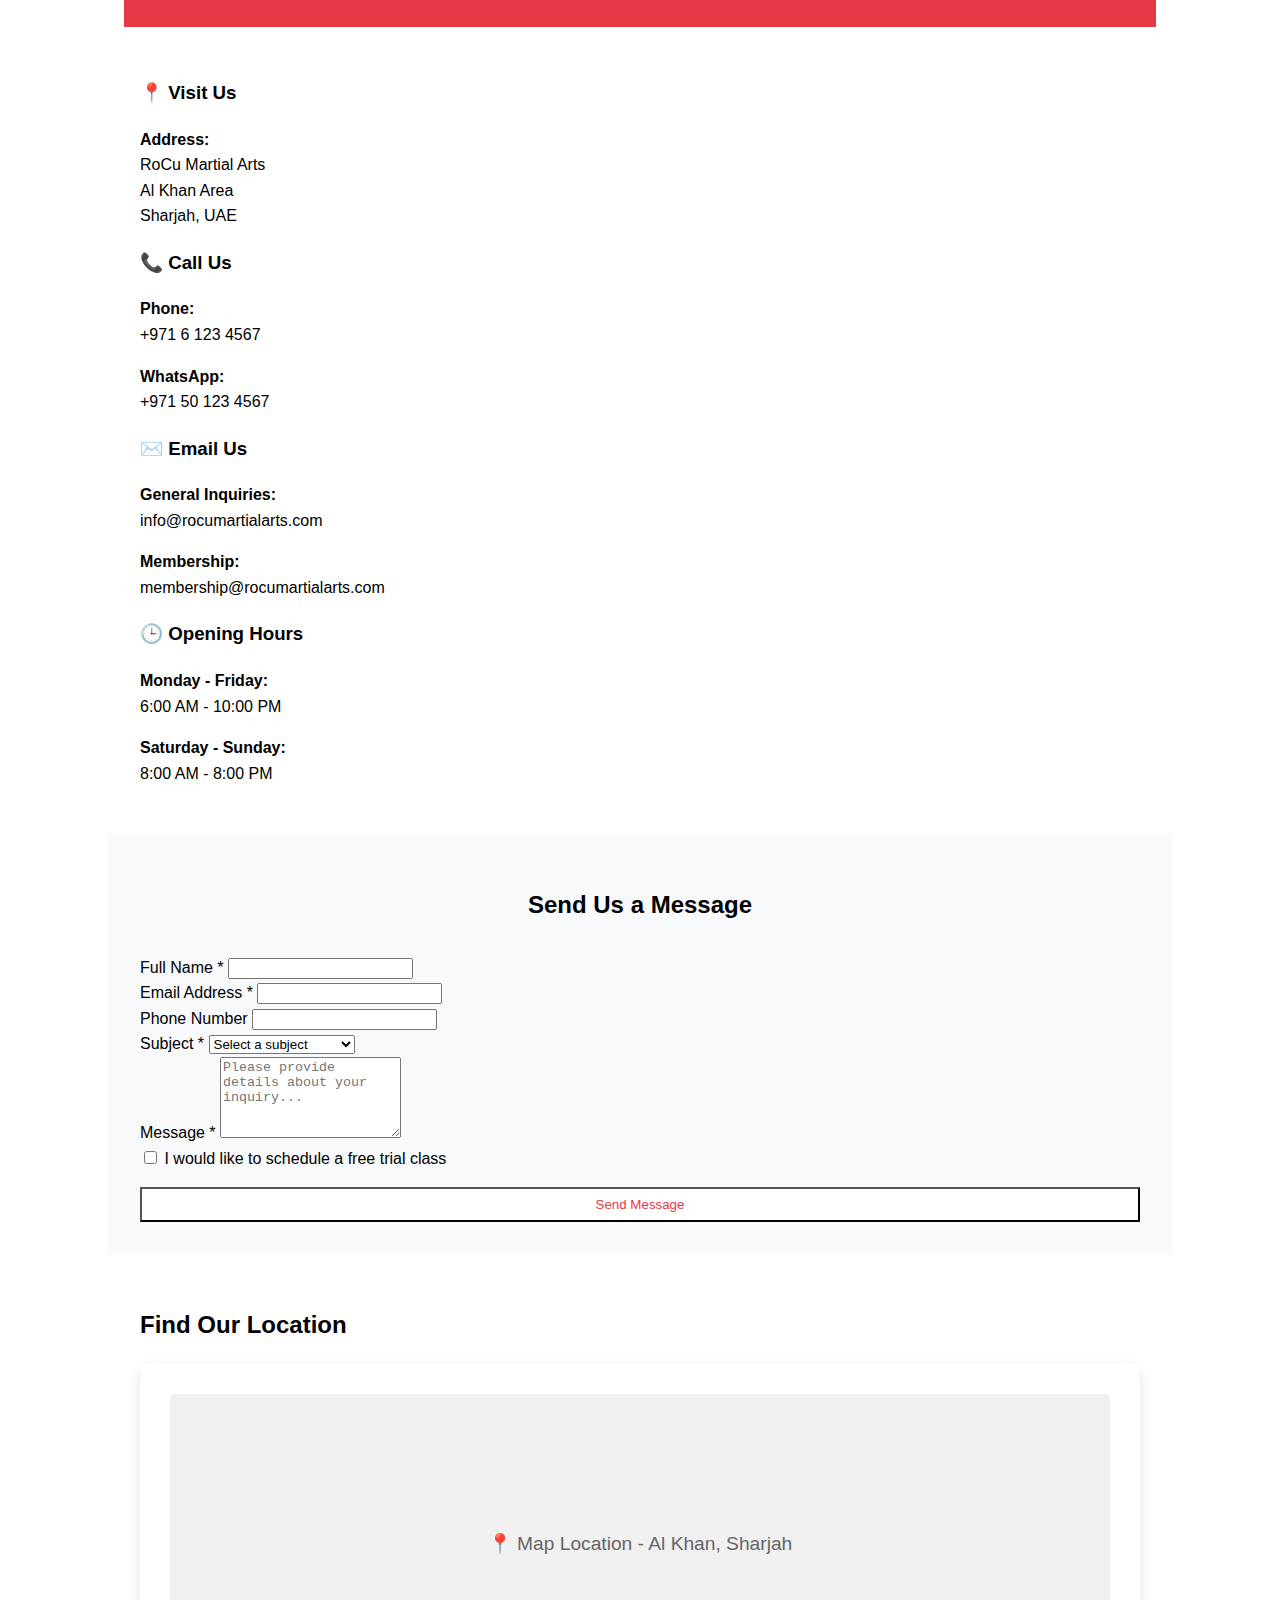
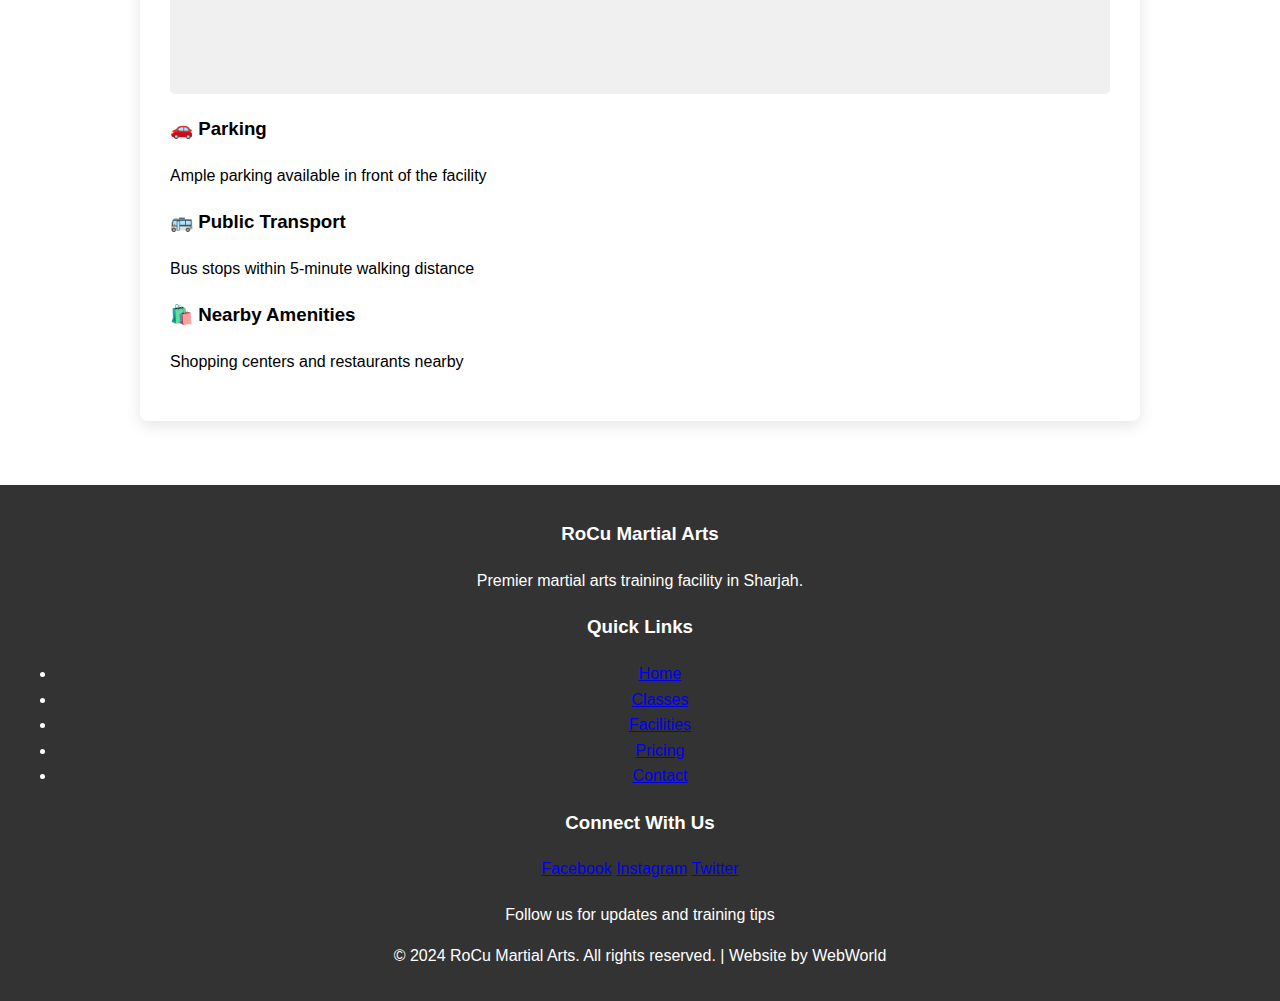
<file: contact.html>
<!DOCTYPE html>
<html lang="en">
<head>
    <meta charset="UTF-8">
    <meta name="viewport" content="width=device-width, initial-scale=1.0">
    <title>Contact Us - RoCu Martial Arts</title>
    <link rel="stylesheet" href="styles.css">
</head>
<body>
    <header>
        <div class="container">
            <div class="header-content">
                <a href="index.html" class="logo">
                    <img src="rocu.png" alt="RoCu Martial Arts">
                    <h1>RoCu Martial Arts</h1>
                </a>
                <div class="mobile-menu">☰</div>
                <nav>
                    <ul>
                        <li><a href="index.html">Home</a></li>
                        <li><a href="classes.html">Classes</a></li>
                        <li><a href="facilities.html">Facilities</a></li>
                        <li><a href="pricing.html">Pricing</a></li>
                        <li><a href="membership.html">Join Us</a></li>
                        <li><a href="contact.html">Contact</a></li>
                    </ul>
                </nav>
            </div>
        </div>
    </header>

    <main>
        <section class="hero">
            <div class="container">
                <h1>Get In Touch</h1>
                <p>We're here to answer your questions and help you start your martial arts journey</p>
            </div>
        </section>

        <section class="section">
            <div class="container">
                <div class="contact-info">
                    <div class="contact-card">
                        <h3>📍 Visit Us</h3>
                        <p><strong>Address:</strong><br>
                        RoCu Martial Arts<br>
                        Al Khan Area<br>
                        Sharjah, UAE</p>
                    </div>
                    <div class="contact-card">
                        <h3>📞 Call Us</h3>
                        <p><strong>Phone:</strong><br>
                        +971 6 123 4567</p>
                        <p><strong>WhatsApp:</strong><br>
                        +971 50 123 4567</p>
                    </div>
                    <div class="contact-card">
                        <h3>✉️ Email Us</h3>
                        <p><strong>General Inquiries:</strong><br>
                        info@rocumartialarts.com</p>
                        <p><strong>Membership:</strong><br>
                        membership@rocumartialarts.com</p>
                    </div>
                    <div class="contact-card">
                        <h3>🕒 Opening Hours</h3>
                        <p><strong>Monday - Friday:</strong><br>
                        6:00 AM - 10:00 PM</p>
                        <p><strong>Saturday - Sunday:</strong><br>
                        8:00 AM - 8:00 PM</p>
                    </div>
                </div>
            </div>
        </section>

        <section class="section" style="background: #f8f9fa;">
            <div class="container">
                <div class="form-container">
                    <h2 style="text-align: center; margin-bottom: 30px;">Send Us a Message</h2>
                    <form id="contactForm">
                        <div class="form-group">
                            <label for="contactName">Full Name *</label>
                            <input type="text" id="contactName" class="form-control" required>
                        </div>

                        <div class="form-group">
                            <label for="contactEmail">Email Address *</label>
                            <input type="email" id="contactEmail" class="form-control" required>
                        </div>

                        <div class="form-group">
                            <label for="contactPhone">Phone Number</label>
                            <input type="tel" id="contactPhone" class="form-control">
                        </div>

                        <div class="form-group">
                            <label for="subject">Subject *</label>
                            <select id="subject" class="form-control" required>
                                <option value="">Select a subject</option>
                                <option value="membership">Membership Inquiry</option>
                                <option value="classes">Class Information</option>
                                <option value="trial">Free Trial Request</option>
                                <option value="private">Private Lessons</option>
                                <option value="events">Events & Workshops</option>
                                <option value="other">Other</option>
                            </select>
                        </div>

                        <div class="form-group">
                            <label for="message">Message *</label>
                            <textarea id="message" class="form-control" rows="5" required placeholder="Please provide details about your inquiry..."></textarea>
                        </div>

                        <div class="form-group">
                            <label>
                                <input type="checkbox">
                                I would like to schedule a free trial class
                            </label>
                        </div>

                        <button type="submit" class="btn" style="width: 100%;">Send Message</button>
                    </form>
                </div>
            </div>
        </section>

        <section class="section">
            <div class="container">
                <div class="section-title">
                    <h2>Find Our Location</h2>
                </div>
                <div style="background: white; padding: 30px; border-radius: 8px; box-shadow: 0 5px 15px rgba(0,0,0,0.1);">
                    <div style="background: #f0f0f0; height: 300px; display: flex; align-items: center; justify-content: center; border-radius: 5px; margin-bottom: 20px;">
                        <p style="color: #666; font-size: 1.2rem;">📍 Map Location - Al Khan, Sharjah</p>
                    </div>
                    <div class="facilities-grid">
                        <div class="facility-card">
                            <h3>🚗 Parking</h3>
                            <p>Ample parking available in front of the facility</p>
                        </div>
                        <div class="facility-card">
                            <h3>🚌 Public Transport</h3>
                            <p>Bus stops within 5-minute walking distance</p>
                        </div>
                        <div class="facility-card">
                            <h3>🛍️ Nearby Amenities</h3>
                            <p>Shopping centers and restaurants nearby</p>
                        </div>
                    </div>
                </div>
            </div>
        </section>
    </main>

    <footer>
        <div class="container">
            <div class="footer-content">
                <div class="footer-column">
                    <h3>RoCu Martial Arts</h3>
                    <p>Premier martial arts training facility in Sharjah.</p>
                </div>
                <div class="footer-column">
                    <h3>Quick Links</h3>
                    <ul>
                        <li><a href="index.html">Home</a></li>
                        <li><a href="classes.html">Classes</a></li>
                        <li><a href="facilities.html">Facilities</a></li>
                        <li><a href="pricing.html">Pricing</a></li>
                        <li><a href="contact.html">Contact</a></li>
                    </ul>
                </div>
                <div class="footer-column">
                    <h3>Connect With Us</h3>
                    <div class="social-links">
                        <a href="#" class="social-link">Facebook</a>
                        <a href="#" class="social-link">Instagram</a>
                        <a href="#" class="social-link">Twitter</a>
                    </div>
                    <p style="margin-top: 20px;">Follow us for updates and training tips</p>
                </div>
            </div>
            <div class="copyright">
                <p>&copy; 2024 RoCu Martial Arts. All rights reserved. | Website by WebWorld</p>
            </div>
        </div>
    </footer>

    <script>
        document.querySelector('.mobile-menu').addEventListener('click', function() {
            document.querySelector('nav ul').classList.toggle('active');
        });

        document.getElementById('contactForm').addEventListener('submit', function(e) {
            e.preventDefault();
            alert('Thank you for your message! We will get back to you within 24 hours.');
            this.reset();
        });
    </script>
</body>
</html>
</file>
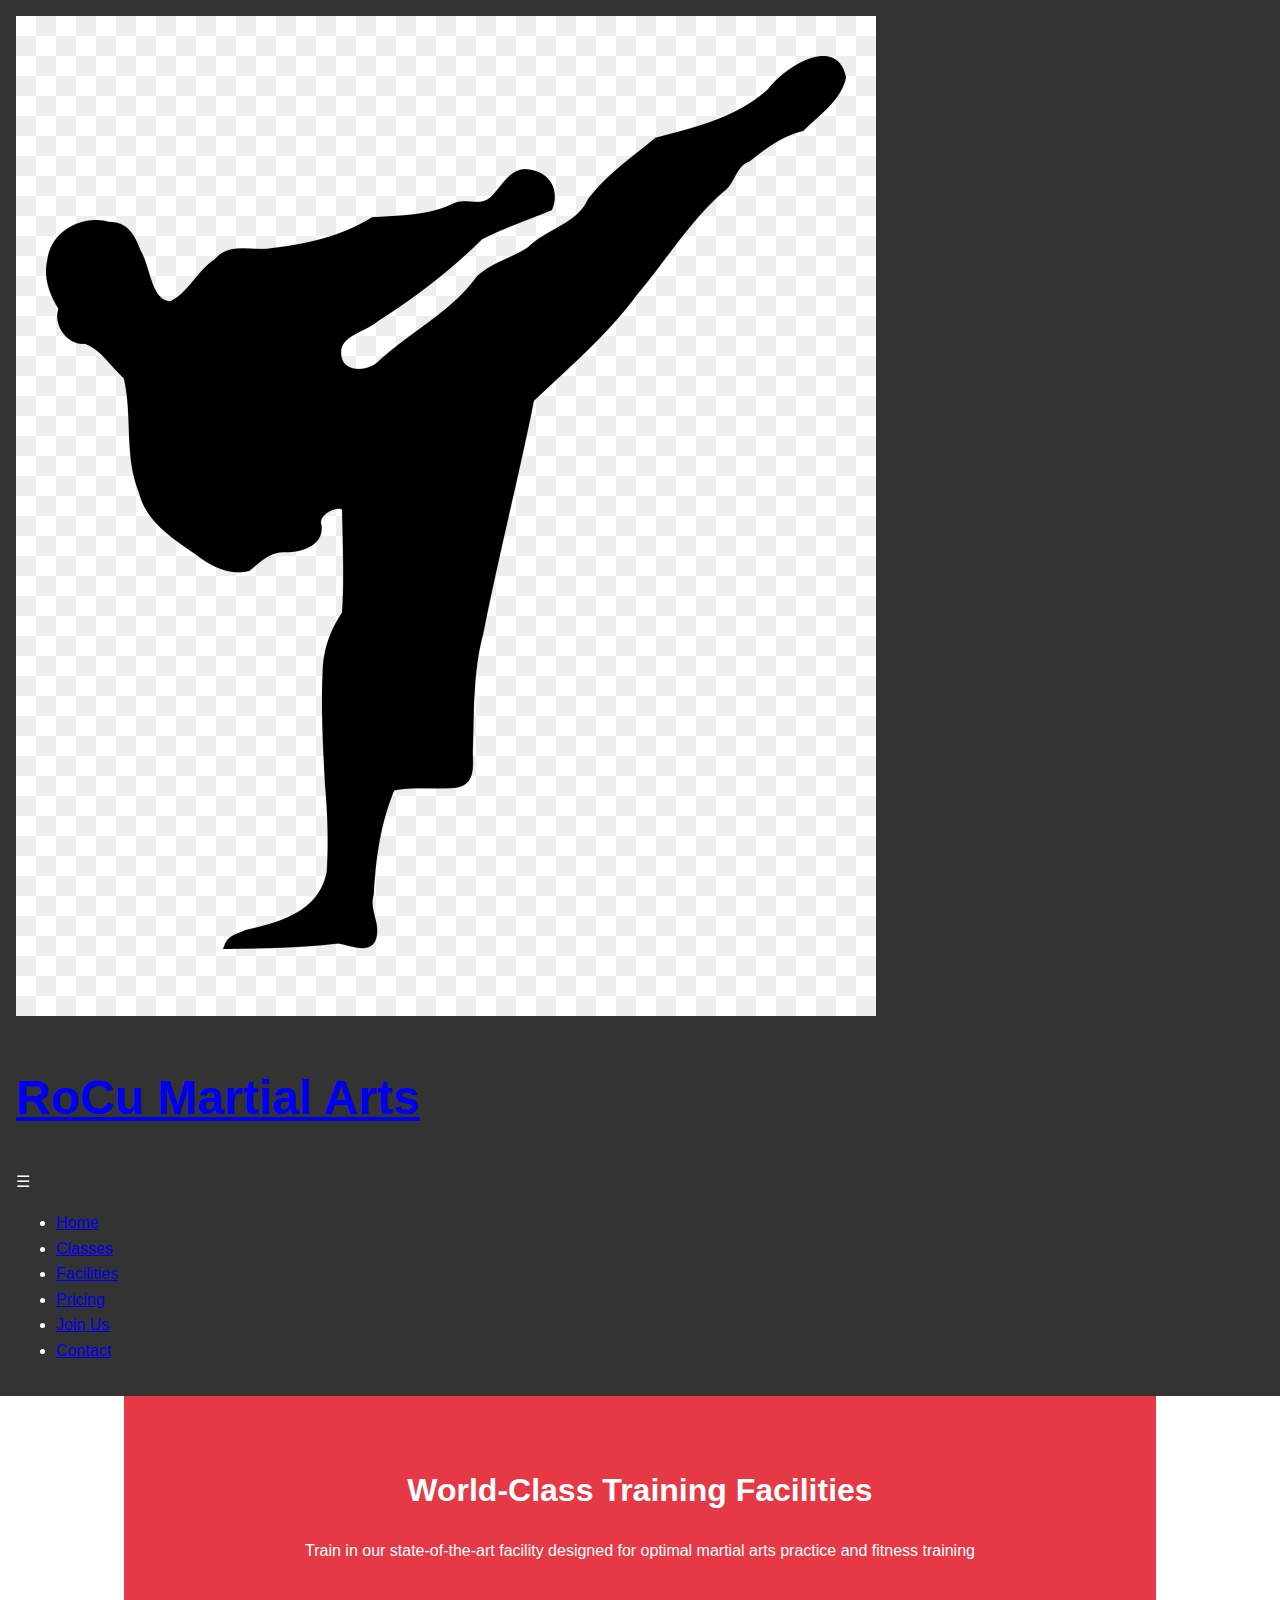
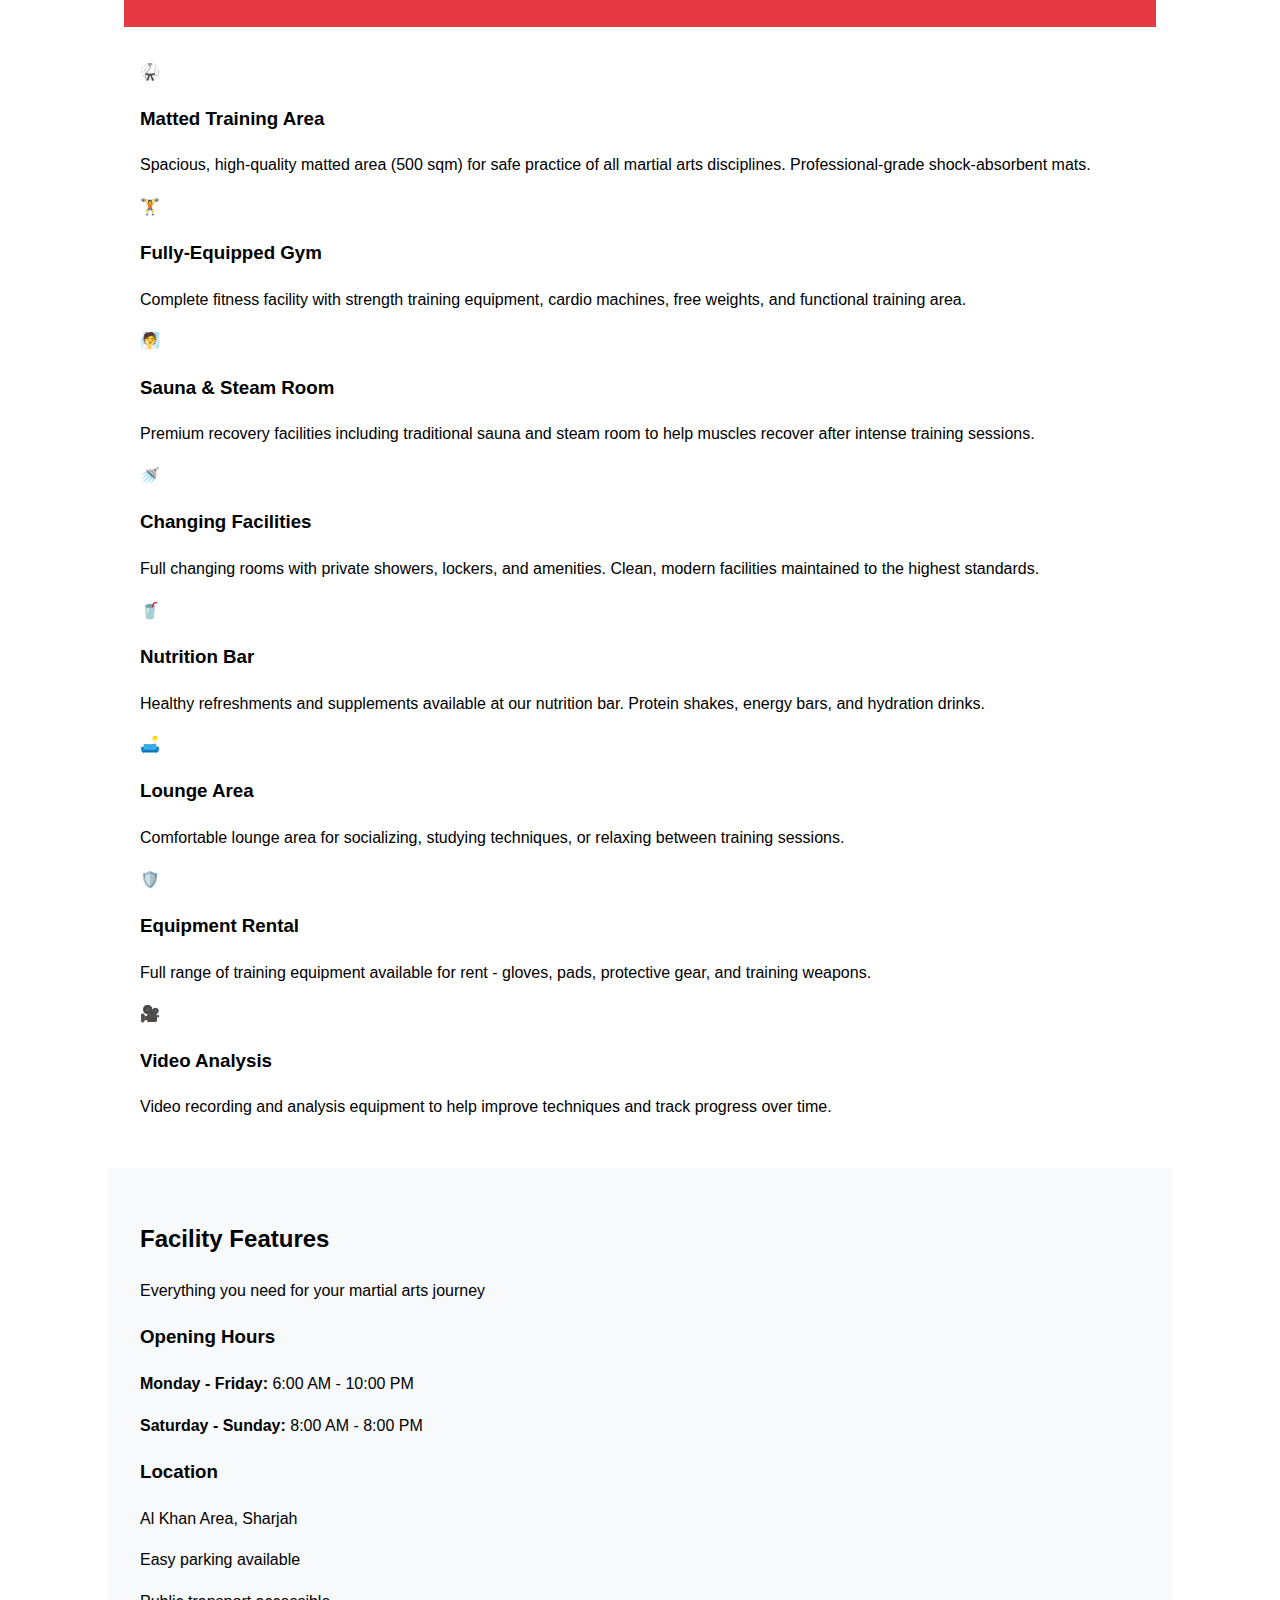
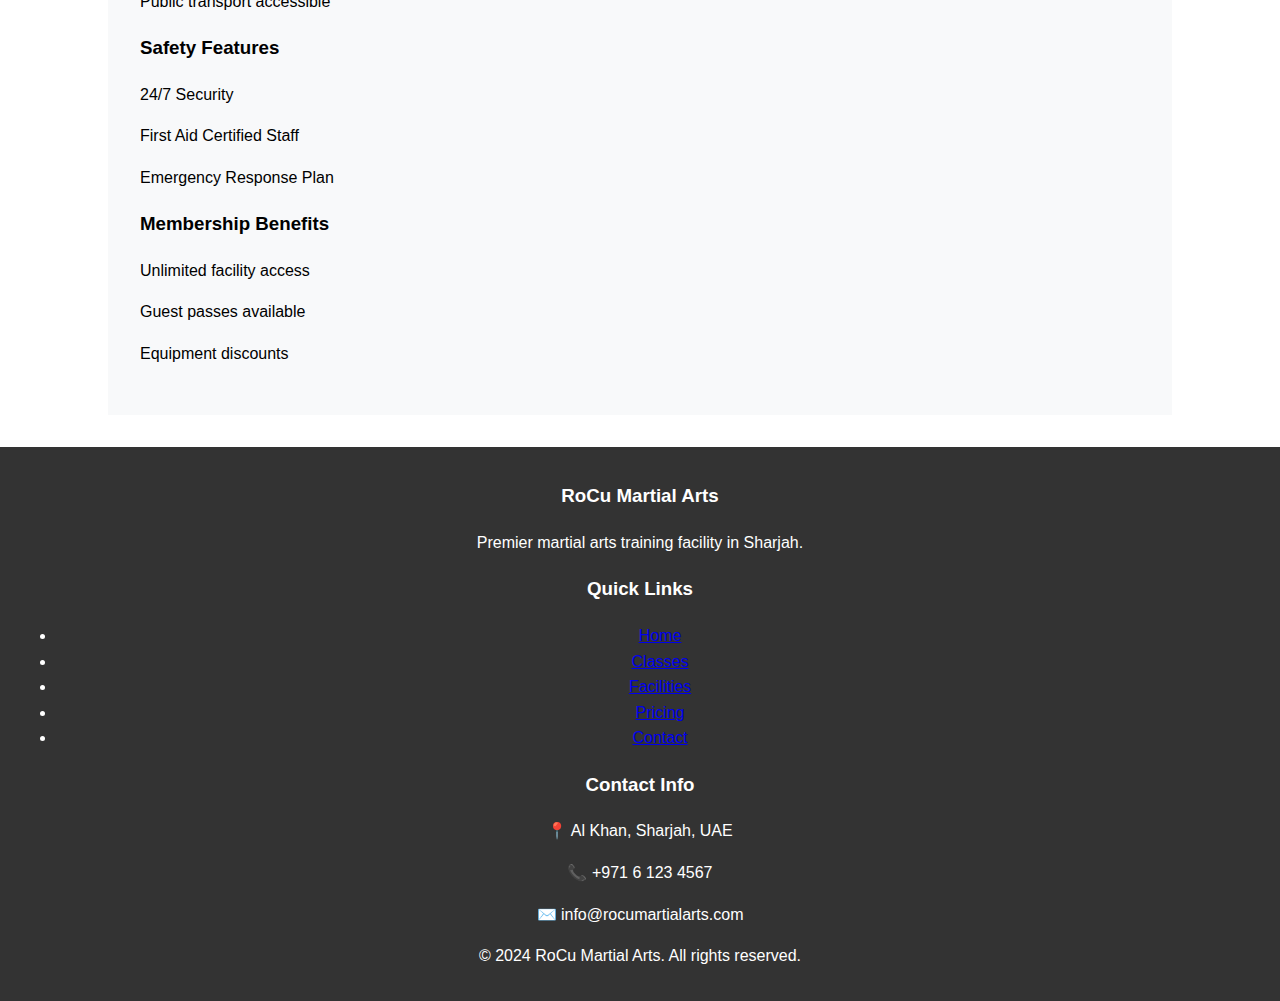
<file: facilities.html>
<!DOCTYPE html>
<html lang="en">
<head>
    <meta charset="UTF-8">
    <meta name="viewport" content="width=device-width, initial-scale=1.0">
    <title>Our Facilities - RoCu Martial Arts</title>
    <link rel="stylesheet" href="styles.css">
</head>
<body>
    <header>
        <div class="container">
            <div class="header-content">
                <a href="index.html" class="logo">
                    <img src="rocu.png" alt="RoCu Martial Arts">
                    <h1>RoCu Martial Arts</h1>
                </a>
                <div class="mobile-menu">☰</div>
                <nav>
                    <ul>
                        <li><a href="index.html">Home</a></li>
                        <li><a href="classes.html">Classes</a></li>
                        <li><a href="facilities.html">Facilities</a></li>
                        <li><a href="pricing.html">Pricing</a></li>
                        <li><a href="membership.html">Join Us</a></li>
                        <li><a href="contact.html">Contact</a></li>
                    </ul>
                </nav>
            </div>
        </div>
    </header>

    <main>
        <section class="hero">
            <div class="container">
                <h1>World-Class Training Facilities</h1>
                <p>Train in our state-of-the-art facility designed for optimal martial arts practice and fitness training</p>
            </div>
        </section>

        <section class="section">
            <div class="container">
                <div class="facilities-grid">
                    <div class="facility-card">
                        <div class="facility-icon">🥋</div>
                        <h3>Matted Training Area</h3>
                        <p>Spacious, high-quality matted area (500 sqm) for safe practice of all martial arts disciplines. Professional-grade shock-absorbent mats.</p>
                    </div>
                    <div class="facility-card">
                        <div class="facility-icon">🏋️</div>
                        <h3>Fully-Equipped Gym</h3>
                        <p>Complete fitness facility with strength training equipment, cardio machines, free weights, and functional training area.</p>
                    </div>
                    <div class="facility-card">
                        <div class="facility-icon">🧖</div>
                        <h3>Sauna & Steam Room</h3>
                        <p>Premium recovery facilities including traditional sauna and steam room to help muscles recover after intense training sessions.</p>
                    </div>
                    <div class="facility-card">
                        <div class="facility-icon">🚿</div>
                        <h3>Changing Facilities</h3>
                        <p>Full changing rooms with private showers, lockers, and amenities. Clean, modern facilities maintained to the highest standards.</p>
                    </div>
                    <div class="facility-card">
                        <div class="facility-icon">🥤</div>
                        <h3>Nutrition Bar</h3>
                        <p>Healthy refreshments and supplements available at our nutrition bar. Protein shakes, energy bars, and hydration drinks.</p>
                    </div>
                    <div class="facility-card">
                        <div class="facility-icon">🛋️</div>
                        <h3>Lounge Area</h3>
                        <p>Comfortable lounge area for socializing, studying techniques, or relaxing between training sessions.</p>
                    </div>
                    <div class="facility-card">
                        <div class="facility-icon">🛡️</div>
                        <h3>Equipment Rental</h3>
                        <p>Full range of training equipment available for rent - gloves, pads, protective gear, and training weapons.</p>
                    </div>
                    <div class="facility-card">
                        <div class="facility-icon">🎥</div>
                        <h3>Video Analysis</h3>
                        <p>Video recording and analysis equipment to help improve techniques and track progress over time.</p>
                    </div>
                </div>
            </div>
        </section>

        <section class="section" style="background: #f8f9fa;">
            <div class="container">
                <div class="section-title">
                    <h2>Facility Features</h2>
                    <p>Everything you need for your martial arts journey</p>
                </div>
                <div class="facilities-grid">
                    <div class="facility-card">
                        <h3>Opening Hours</h3>
                        <p><strong>Monday - Friday:</strong> 6:00 AM - 10:00 PM</p>
                        <p><strong>Saturday - Sunday:</strong> 8:00 AM - 8:00 PM</p>
                    </div>
                    <div class="facility-card">
                        <h3>Location</h3>
                        <p>Al Khan Area, Sharjah</p>
                        <p>Easy parking available</p>
                        <p>Public transport accessible</p>
                    </div>
                    <div class="facility-card">
                        <h3>Safety Features</h3>
                        <p>24/7 Security</p>
                        <p>First Aid Certified Staff</p>
                        <p>Emergency Response Plan</p>
                    </div>
                    <div class="facility-card">
                        <h3>Membership Benefits</h3>
                        <p>Unlimited facility access</p>
                        <p>Guest passes available</p>
                        <p>Equipment discounts</p>
                    </div>
                </div>
            </div>
        </section>
    </main>

    <footer>
        <div class="container">
            <div class="footer-content">
                <div class="footer-column">
                    <h3>RoCu Martial Arts</h3>
                    <p>Premier martial arts training facility in Sharjah.</p>
                </div>
                <div class="footer-column">
                    <h3>Quick Links</h3>
                    <ul>
                        <li><a href="index.html">Home</a></li>
                        <li><a href="classes.html">Classes</a></li>
                        <li><a href="facilities.html">Facilities</a></li>
                        <li><a href="pricing.html">Pricing</a></li>
                        <li><a href="contact.html">Contact</a></li>
                    </ul>
                </div>
                <div class="footer-column">
                    <h3>Contact Info</h3>
                    <p>📍 Al Khan, Sharjah, UAE</p>
                    <p>📞 +971 6 123 4567</p>
                    <p>✉️ info@rocumartialarts.com</p>
                </div>
            </div>
            <div class="copyright">
                <p>&copy; 2024 RoCu Martial Arts. All rights reserved.</p>
            </div>
        </div>
    </footer>

    <script>
        document.querySelector('.mobile-menu').addEventListener('click', function() {
            document.querySelector('nav ul').classList.toggle('active');
        });
    </script>
</body>
</html>
</file>
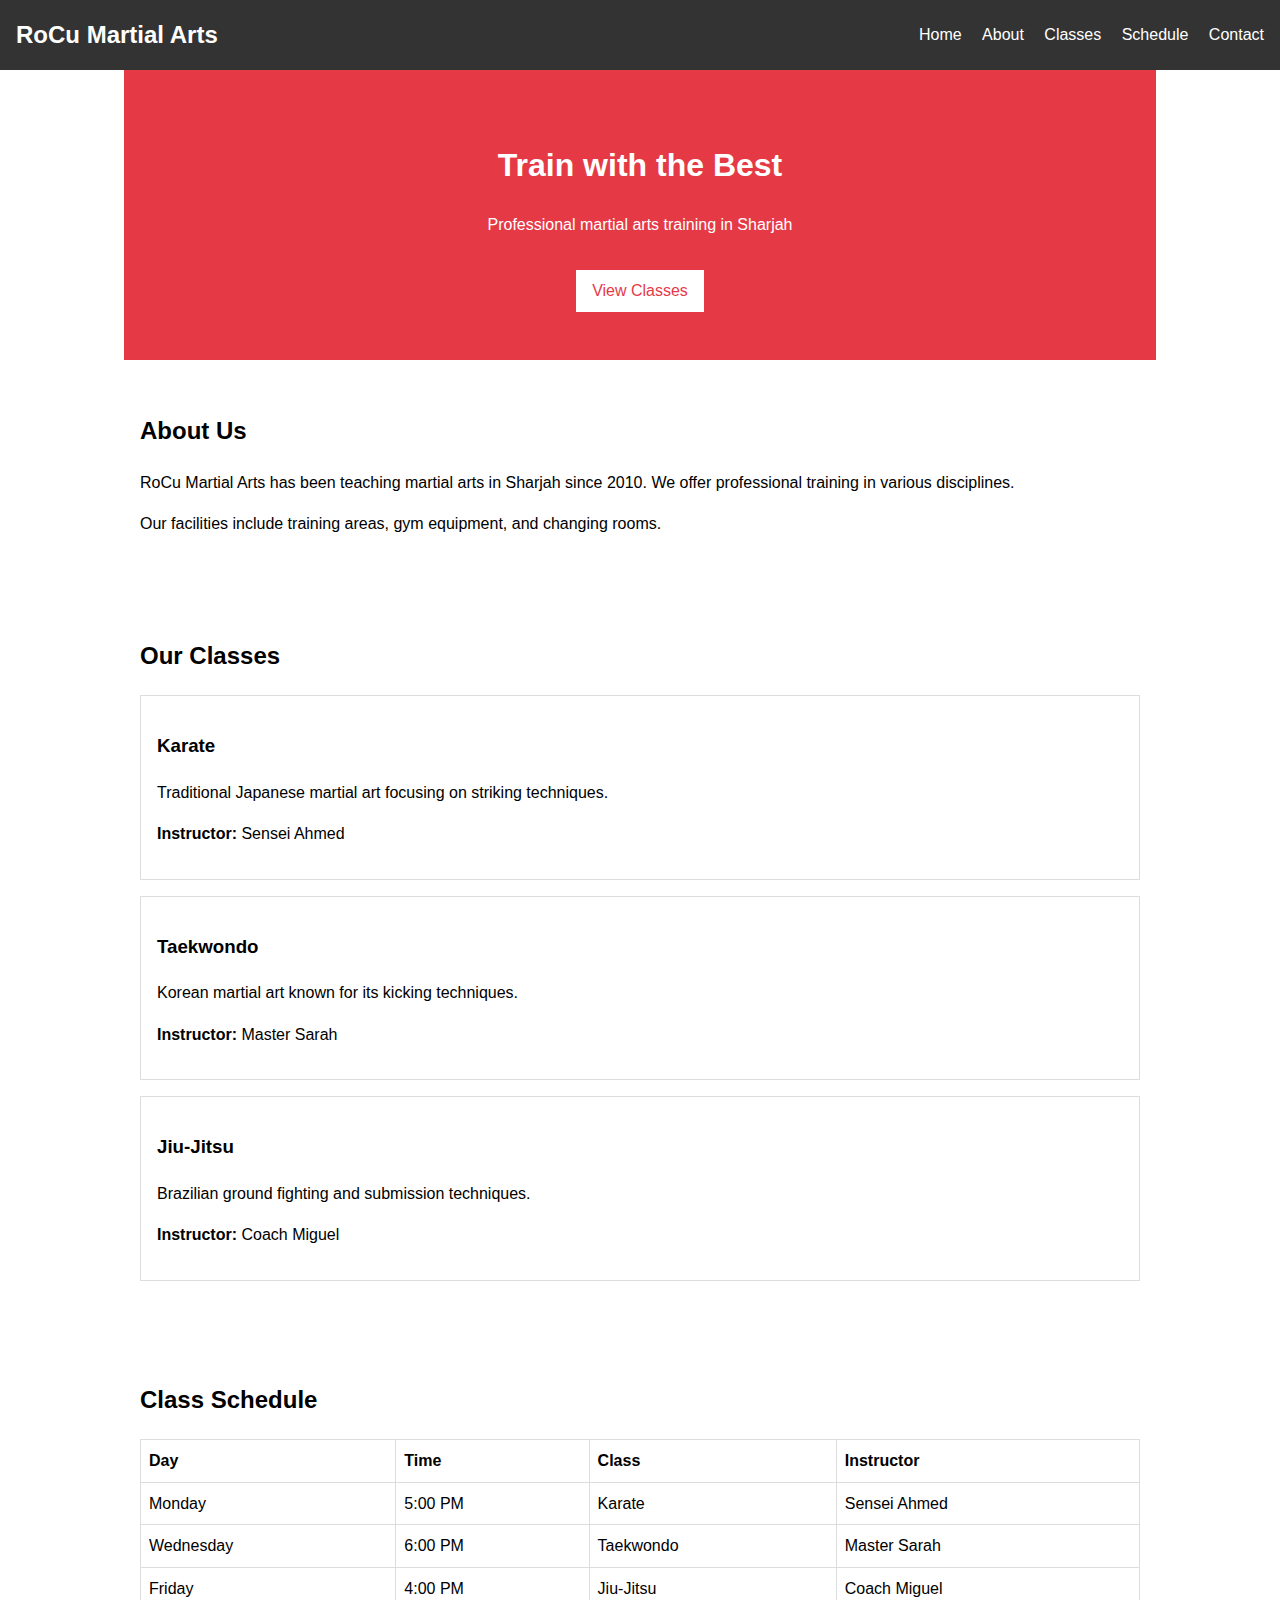
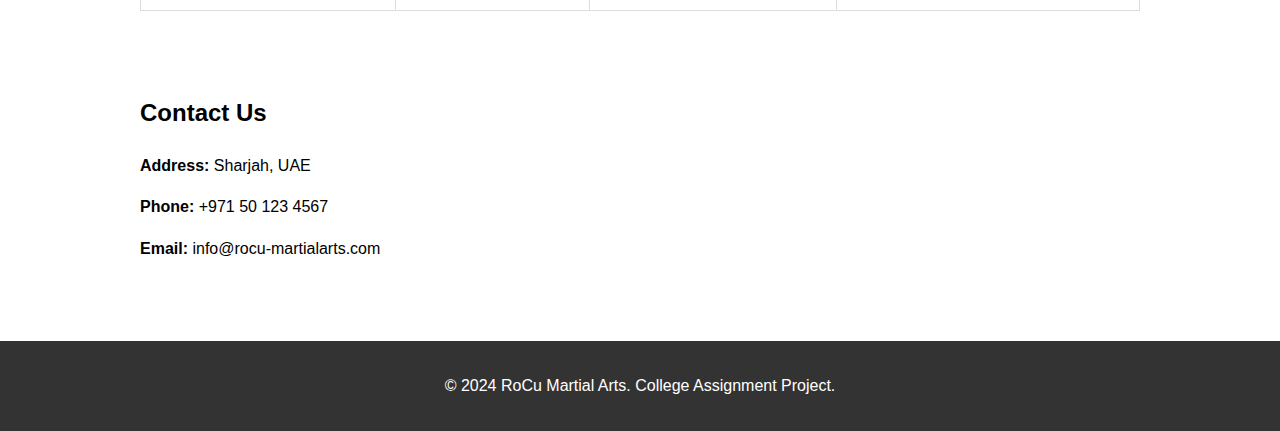
<file: HTML.html>
<!DOCTYPE html>
<html lang="en">
<head>
    <meta charset="UTF-8">
    <meta name="viewport" content="width=device-width, initial-scale=1.0">
    <title>RoCu Martial Arts</title>
    <link rel="stylesheet" type="text/css" href="styles.css">
</head>
<body>
    <header>
        <nav>
            <div class="logo">RoCu Martial Arts</div>
            <div class="nav-links">
                <a href="#home">Home</a>
                <a href="#about">About</a>
                <a href="#classes">Classes</a>
                <a href="#schedule">Schedule</a>
                <a href="#contact">Contact</a>
            </div>
        </nav>
    </header>

    <section class="hero" id="home">
        <h1>Train with the Best</h1>
        <p>Professional martial arts training in Sharjah</p>
        <a href="#classes" class="btn">View Classes</a>
    </section>

    <section id="about">
        <h2>About Us</h2>
        <p>RoCu Martial Arts has been teaching martial arts in Sharjah since 2010. We offer professional training in various disciplines.</p>
        <p>Our facilities include training areas, gym equipment, and changing rooms.</p>
    </section>

    <section id="classes">
        <h2>Our Classes</h2>
        
        <div class="class-card">
            <h3>Karate</h3>
            <p>Traditional Japanese martial art focusing on striking techniques.</p>
            <p><strong>Instructor:</strong> Sensei Ahmed</p>
        </div>
        
        <div class="class-card">
            <h3>Taekwondo</h3>
            <p>Korean martial art known for its kicking techniques.</p>
            <p><strong>Instructor:</strong> Master Sarah</p>
        </div>
        
        <div class="class-card">
            <h3>Jiu-Jitsu</h3>
            <p>Brazilian ground fighting and submission techniques.</p>
            <p><strong>Instructor:</strong> Coach Miguel</p>
        </div>
    </section>

    <section id="schedule">
        <h2>Class Schedule</h2>
        <table>
            <tr>
                <th>Day</th>
                <th>Time</th>
                <th>Class</th>
                <th>Instructor</th>
            </tr>
            <tr>
                <td>Monday</td>
                <td>5:00 PM</td>
                <td>Karate</td>
                <td>Sensei Ahmed</td>
            </tr>
            <tr>
                <td>Wednesday</td>
                <td>6:00 PM</td>
                <td>Taekwondo</td>
                <td>Master Sarah</td>
            </tr>
            <tr>
                <td>Friday</td>
                <td>4:00 PM</td>
                <td>Jiu-Jitsu</td>
                <td>Coach Miguel</td>
            </tr>
        </table>
    </section>

    <section id="contact">
        <h2>Contact Us</h2>
        <p><strong>Address:</strong> Sharjah, UAE</p>
        <p><strong>Phone:</strong> +971 50 123 4567</p>
        <p><strong>Email:</strong> info@rocu-martialarts.com</p>
    </section>

    <footer>
        <p>&copy; 2024 RoCu Martial Arts. College Assignment Project.</p>
    </footer>
</body>
</html>
</file>
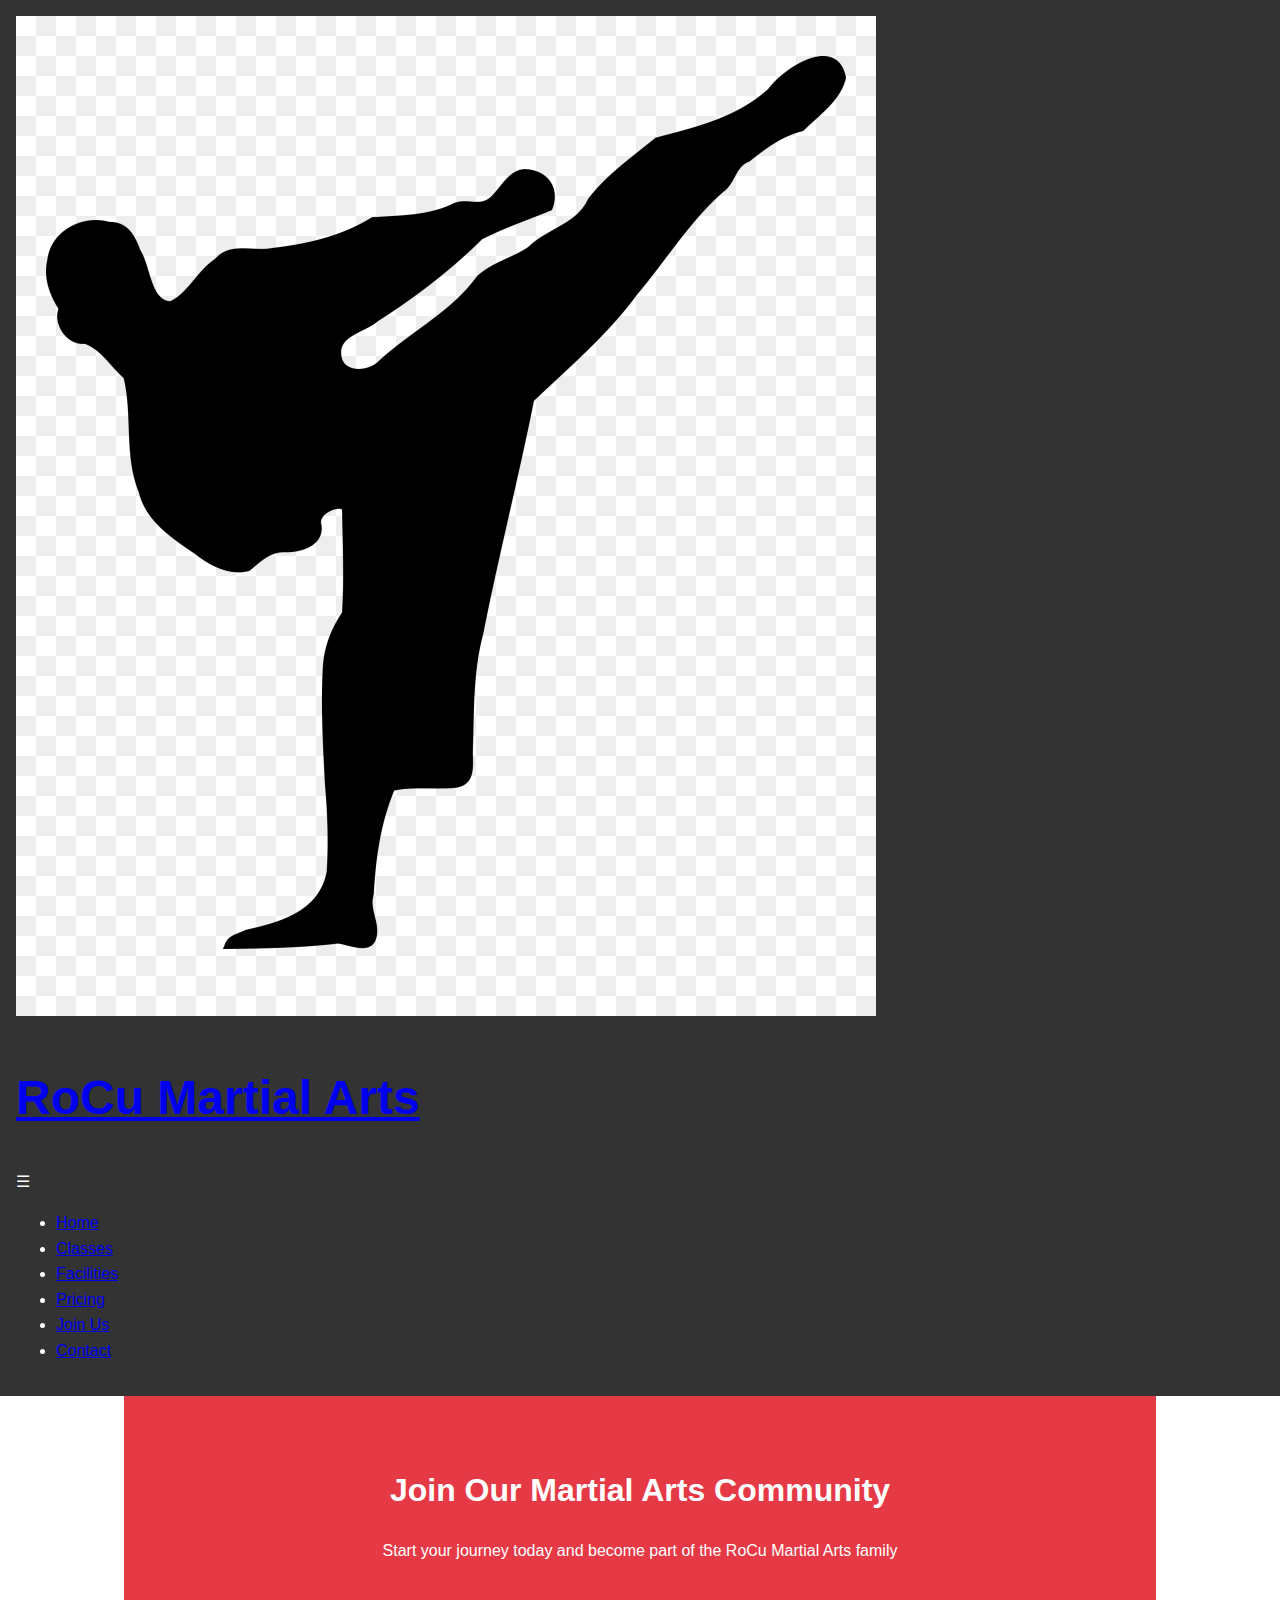
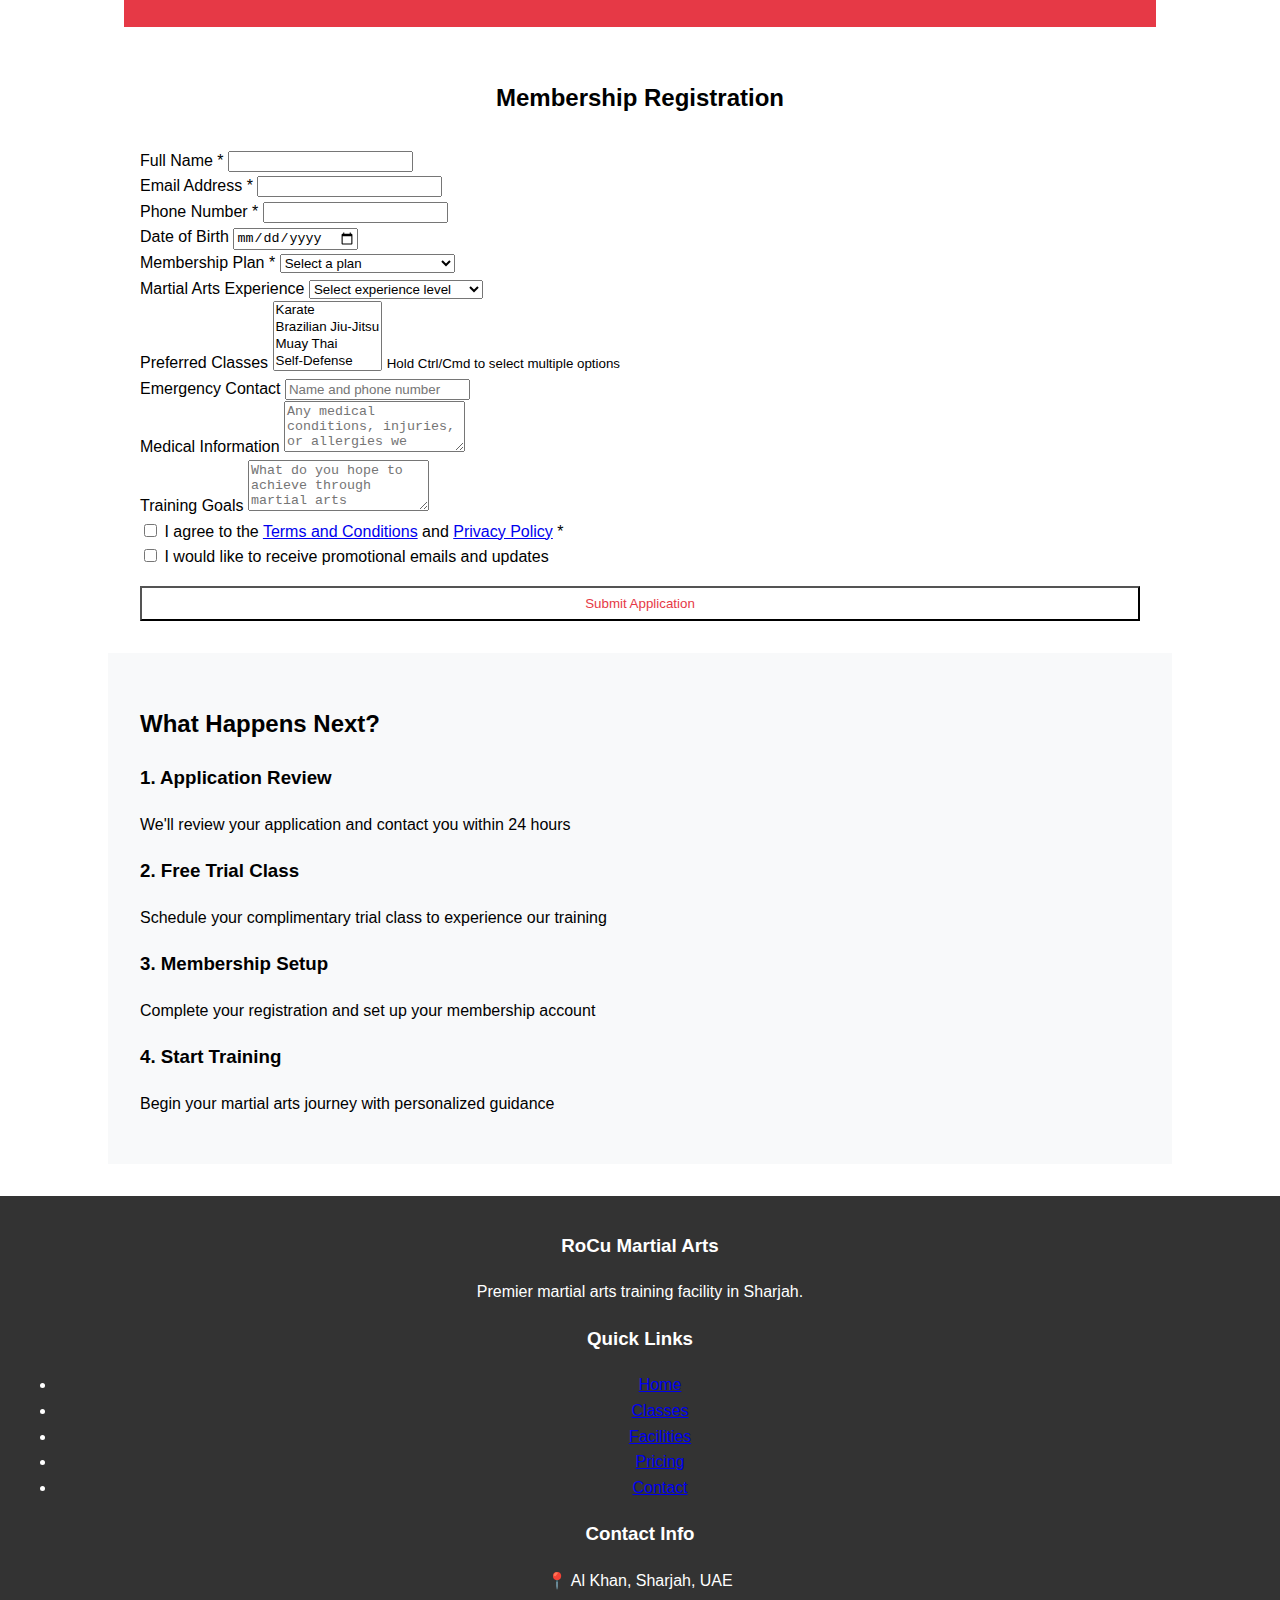
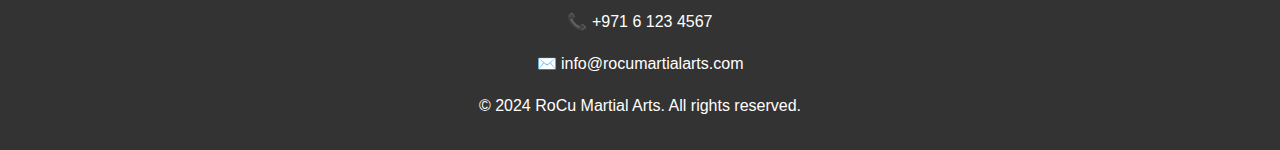
<file: membership.html>
<!DOCTYPE html>
<html lang="en">
<head>
    <meta charset="UTF-8">
    <meta name="viewport" content="width=device-width, initial-scale=1.0">
    <title>Join RoCu Martial Arts - Membership Registration</title>
    <link rel="stylesheet" href="styles.css">
</head>
<body>
    <header>
        <div class="container">
            <div class="header-content">
                <a href="index.html" class="logo">
                    <img src="rocu.png" alt="RoCu Martial Arts">
                    <h1>RoCu Martial Arts</h1>
                </a>
                <div class="mobile-menu">☰</div>
                <nav>
                    <ul>
                        <li><a href="index.html">Home</a></li>
                        <li><a href="classes.html">Classes</a></li>
                        <li><a href="facilities.html">Facilities</a></li>
                        <li><a href="pricing.html">Pricing</a></li>
                        <li><a href="membership.html">Join Us</a></li>
                        <li><a href="contact.html">Contact</a></li>
                    </ul>
                </nav>
            </div>
        </div>
    </header>

    <main>
        <section class="hero">
            <div class="container">
                <h1>Join Our Martial Arts Community</h1>
                <p>Start your journey today and become part of the RoCu Martial Arts family</p>
            </div>
        </section>

        <section class="section">
            <div class="container">
                <div class="form-container">
                    <h2 style="text-align: center; margin-bottom: 30px;">Membership Registration</h2>
                    <form id="membershipForm">
                        <div class="form-group">
                            <label for="fullName">Full Name *</label>
                            <input type="text" id="fullName" class="form-control" required>
                        </div>

                        <div class="form-group">
                            <label for="email">Email Address *</label>
                            <input type="email" id="email" class="form-control" required>
                        </div>

                        <div class="form-group">
                            <label for="phone">Phone Number *</label>
                            <input type="tel" id="phone" class="form-control" required>
                        </div>

                        <div class="form-group">
                            <label for="dob">Date of Birth</label>
                            <input type="date" id="dob" class="form-control">
                        </div>

                        <div class="form-group">
                            <label for="membershipPlan">Membership Plan *</label>
                            <select id="membershipPlan" class="form-control" required>
                                <option value="">Select a plan</option>
                                <option value="basic">Basic - £ 25/month</option>
                                <option value="premium">Intermediate - £ 35/month</option>
                                <option value="family">Advanced - £ 45/month</option>
                                <option value="student">Elite - £ 60/month</option>
                            </select>
                        </div>

                        <div class="form-group">
                            <label for="experienceLevel">Martial Arts Experience</label>
                            <select id="experienceLevel" class="form-control">
                                <option value="">Select experience level</option>
                                <option value="beginner">Beginner (No experience)</option>
                                <option value="intermediate">Intermediate (1-2 years)</option>
                                <option value="advanced">Advanced (3+ years)</option>
                            </select>
                        </div>

                        <div class="form-group">
                            <label for="preferredClasses">Preferred Classes</label>
                            <select id="preferredClasses" class="form-control" multiple>
                                <option value="karate">Karate</option>
                                <option value="bjj">Brazilian Jiu-Jitsu</option>
                                <option value="muaythai">Muay Thai</option>
                                <option value="selfdefense">Self-Defense</option>
                                <option value="fitness">Fitness Training</option>
                                <option value="kids">Kids Programs</option>
                            </select>
                            <small>Hold Ctrl/Cmd to select multiple options</small>
                        </div>

                        <div class="form-group">
                            <label for="emergencyContact">Emergency Contact</label>
                            <input type="text" id="emergencyContact" class="form-control" placeholder="Name and phone number">
                        </div>

                        <div class="form-group">
                            <label for="medicalInfo">Medical Information</label>
                            <textarea id="medicalInfo" class="form-control" rows="3" placeholder="Any medical conditions, injuries, or allergies we should know about"></textarea>
                        </div>

                        <div class="form-group">
                            <label for="goals">Training Goals</label>
                            <textarea id="goals" class="form-control" rows="3" placeholder="What do you hope to achieve through martial arts training?"></textarea>
                        </div>

                        <div class="form-group">
                            <label>
                                <input type="checkbox" required>
                                I agree to the <a href="#">Terms and Conditions</a> and <a href="#">Privacy Policy</a> *
                            </label>
                        </div>

                        <div class="form-group">
                            <label>
                                <input type="checkbox">
                                I would like to receive promotional emails and updates
                            </label>
                        </div>

                        <button type="submit" class="btn" style="width: 100%;">Submit Application</button>
                    </form>
                </div>
            </div>
        </section>

        <section class="section" style="background: #f8f9fa;">
            <div class="container">
                <div class="section-title">
                    <h2>What Happens Next?</h2>
                </div>
                <div class="facilities-grid">
                    <div class="facility-card">
                        <h3>1. Application Review</h3>
                        <p>We'll review your application and contact you within 24 hours</p>
                    </div>
                    <div class="facility-card">
                        <h3>2. Free Trial Class</h3>
                        <p>Schedule your complimentary trial class to experience our training</p>
                    </div>
                    <div class="facility-card">
                        <h3>3. Membership Setup</h3>
                        <p>Complete your registration and set up your membership account</p>
                    </div>
                    <div class="facility-card">
                        <h3>4. Start Training</h3>
                        <p>Begin your martial arts journey with personalized guidance</p>
                    </div>
                </div>
            </div>
        </section>
    </main>

    <footer>
        <div class="container">
            <div class="footer-content">
                <div class="footer-column">
                    <h3>RoCu Martial Arts</h3>
                    <p>Premier martial arts training facility in Sharjah.</p>
                </div>
                <div class="footer-column">
                    <h3>Quick Links</h3>
                    <ul>
                        <li><a href="index.html">Home</a></li>
                        <li><a href="classes.html">Classes</a></li>
                        <li><a href="facilities.html">Facilities</a></li>
                        <li><a href="pricing.html">Pricing</a></li>
                        <li><a href="contact.html">Contact</a></li>
                    </ul>
                </div>
                <div class="footer-column">
                    <h3>Contact Info</h3>
                    <p>📍 Al Khan, Sharjah, UAE</p>
                    <p>📞 +971 6 123 4567</p>
                    <p>✉️ info@rocumartialarts.com</p>
                </div>
            </div>
            <div class="copyright">
                <p>&copy; 2024 RoCu Martial Arts. All rights reserved.</p>
            </div>
        </div>
    </footer>
</body>
</html>
</file>
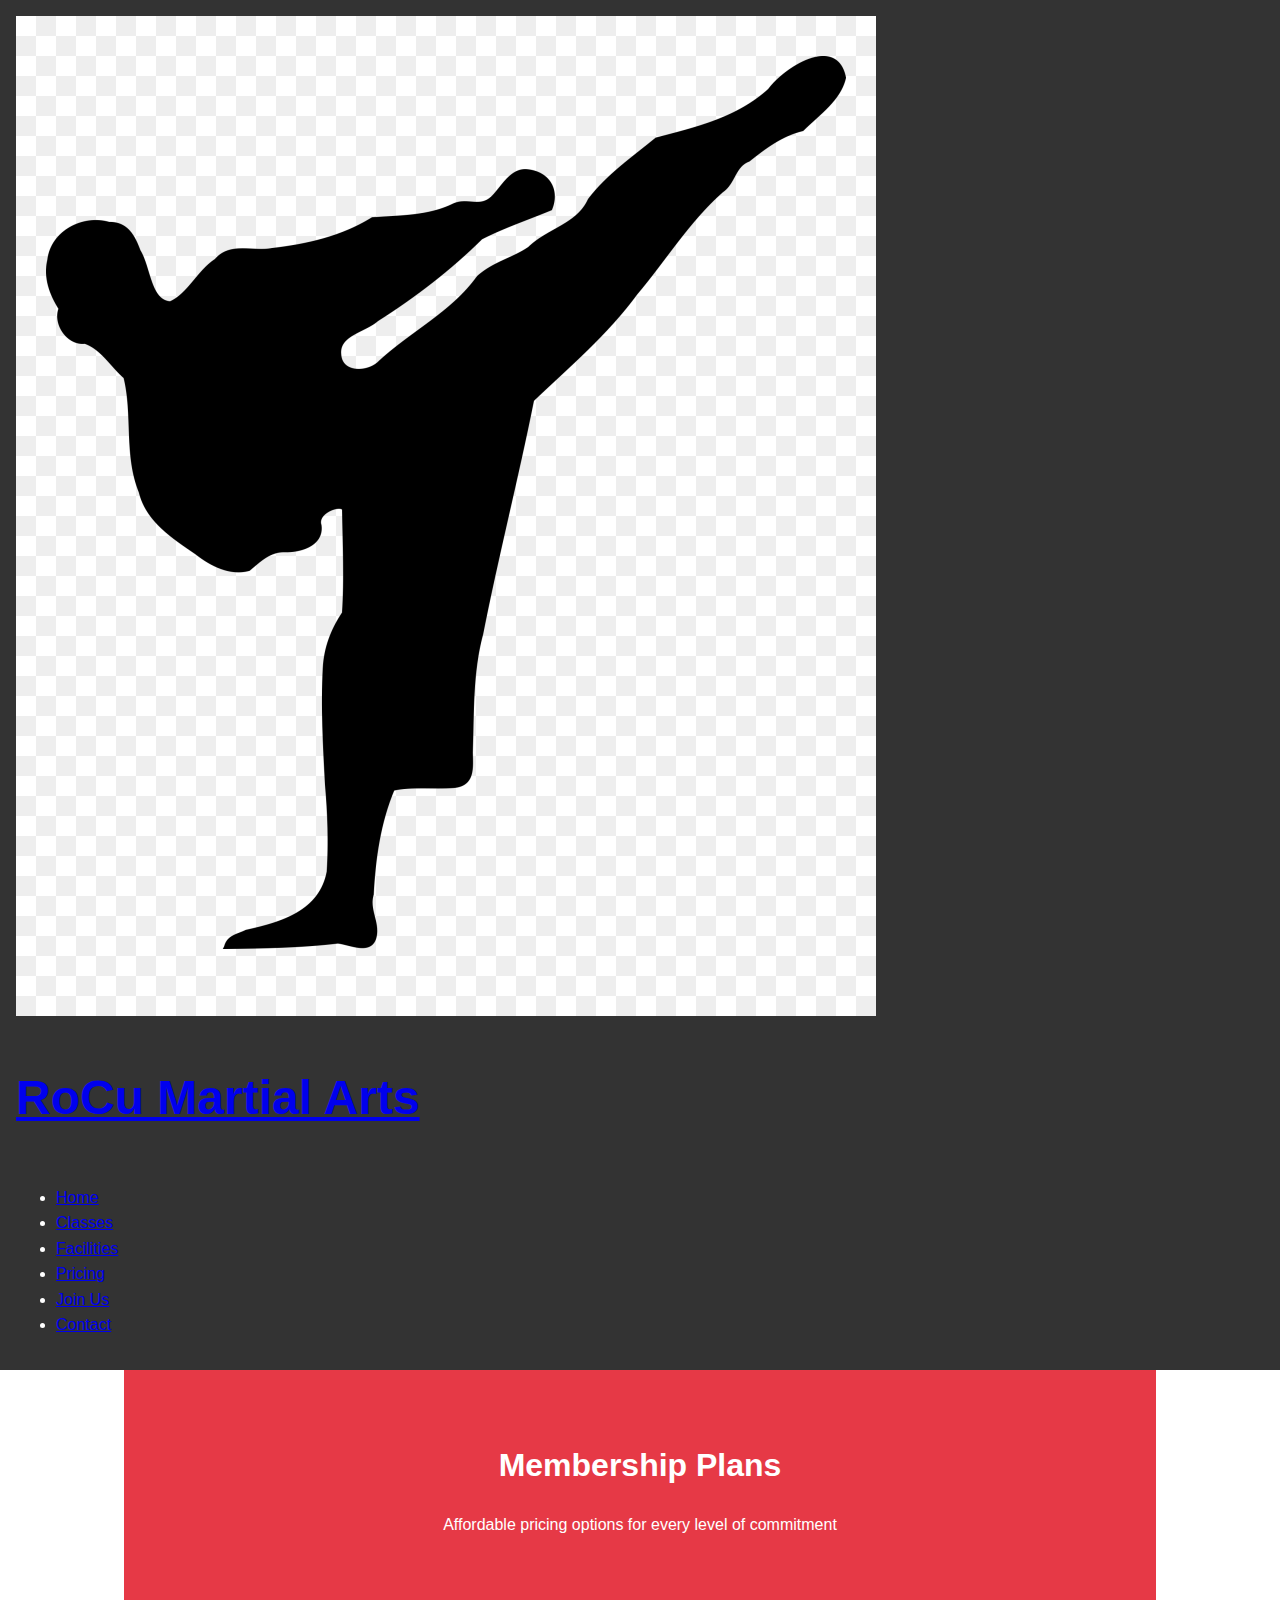
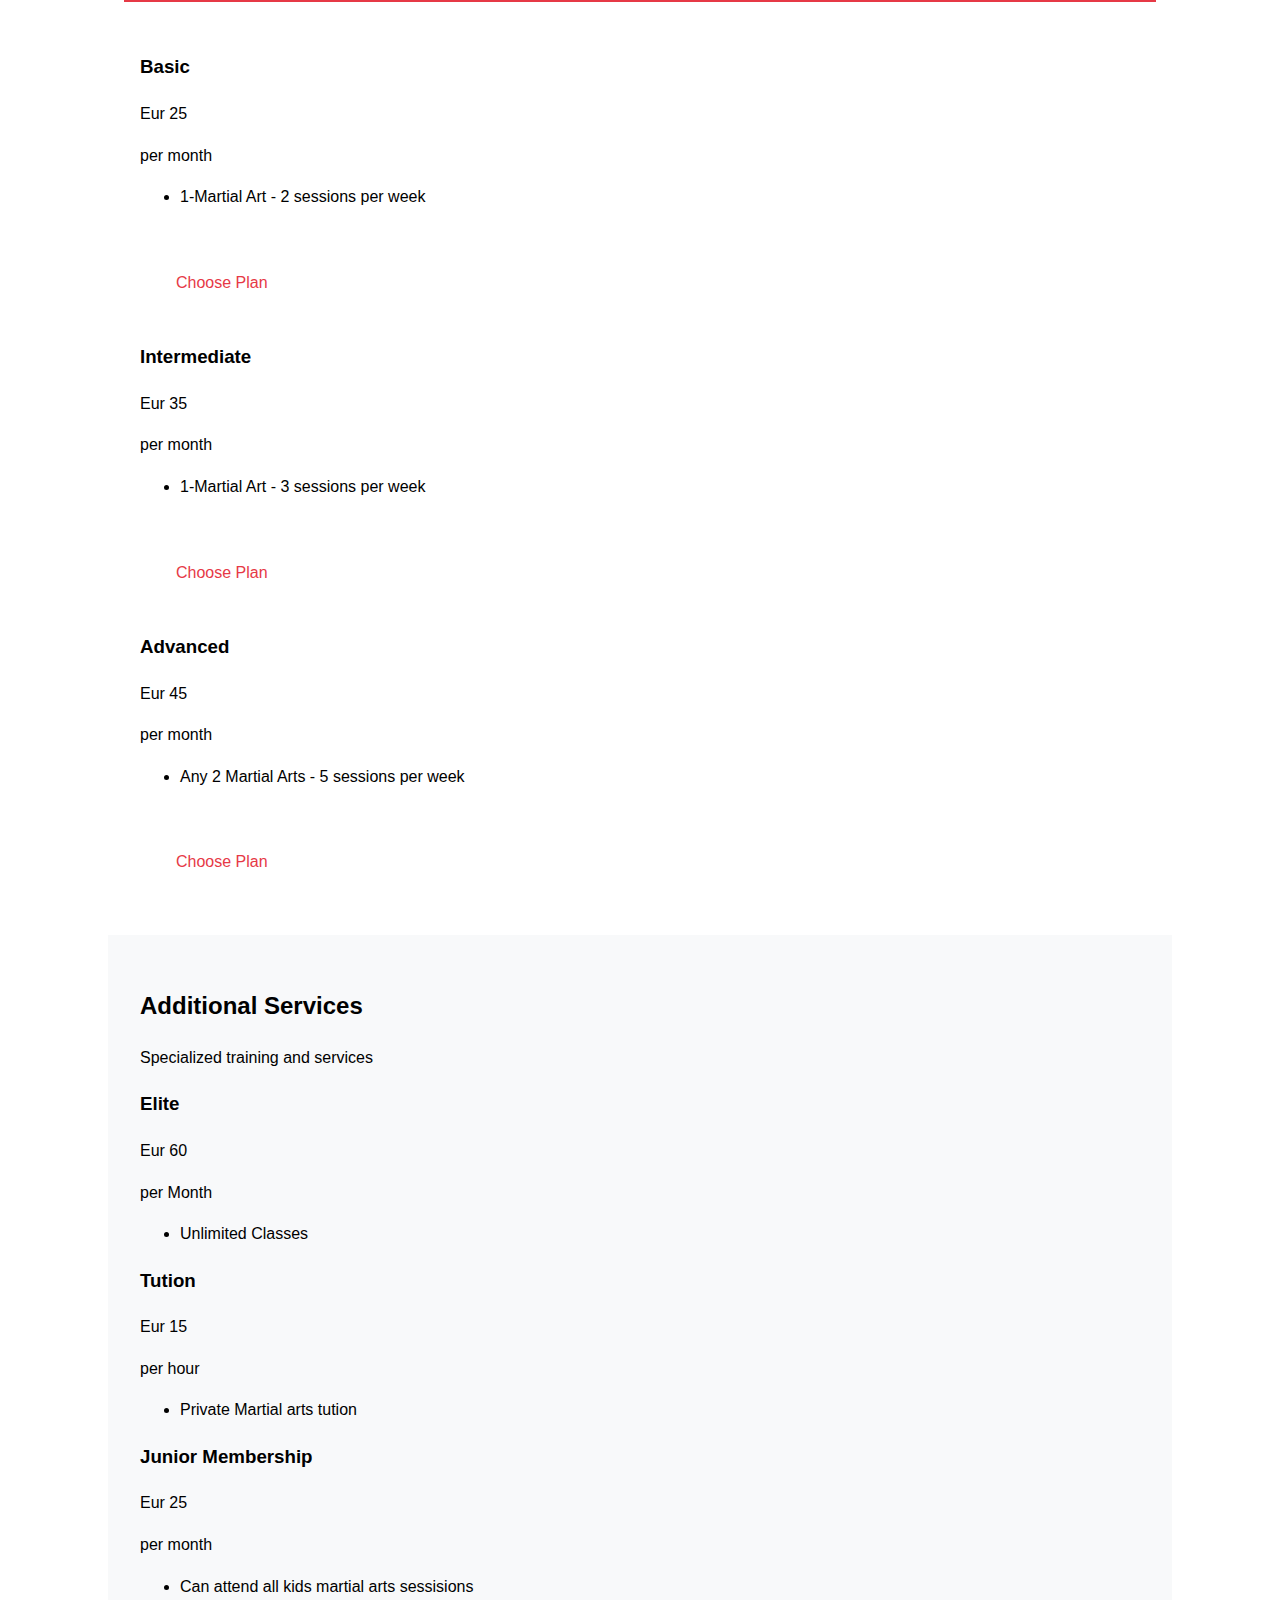
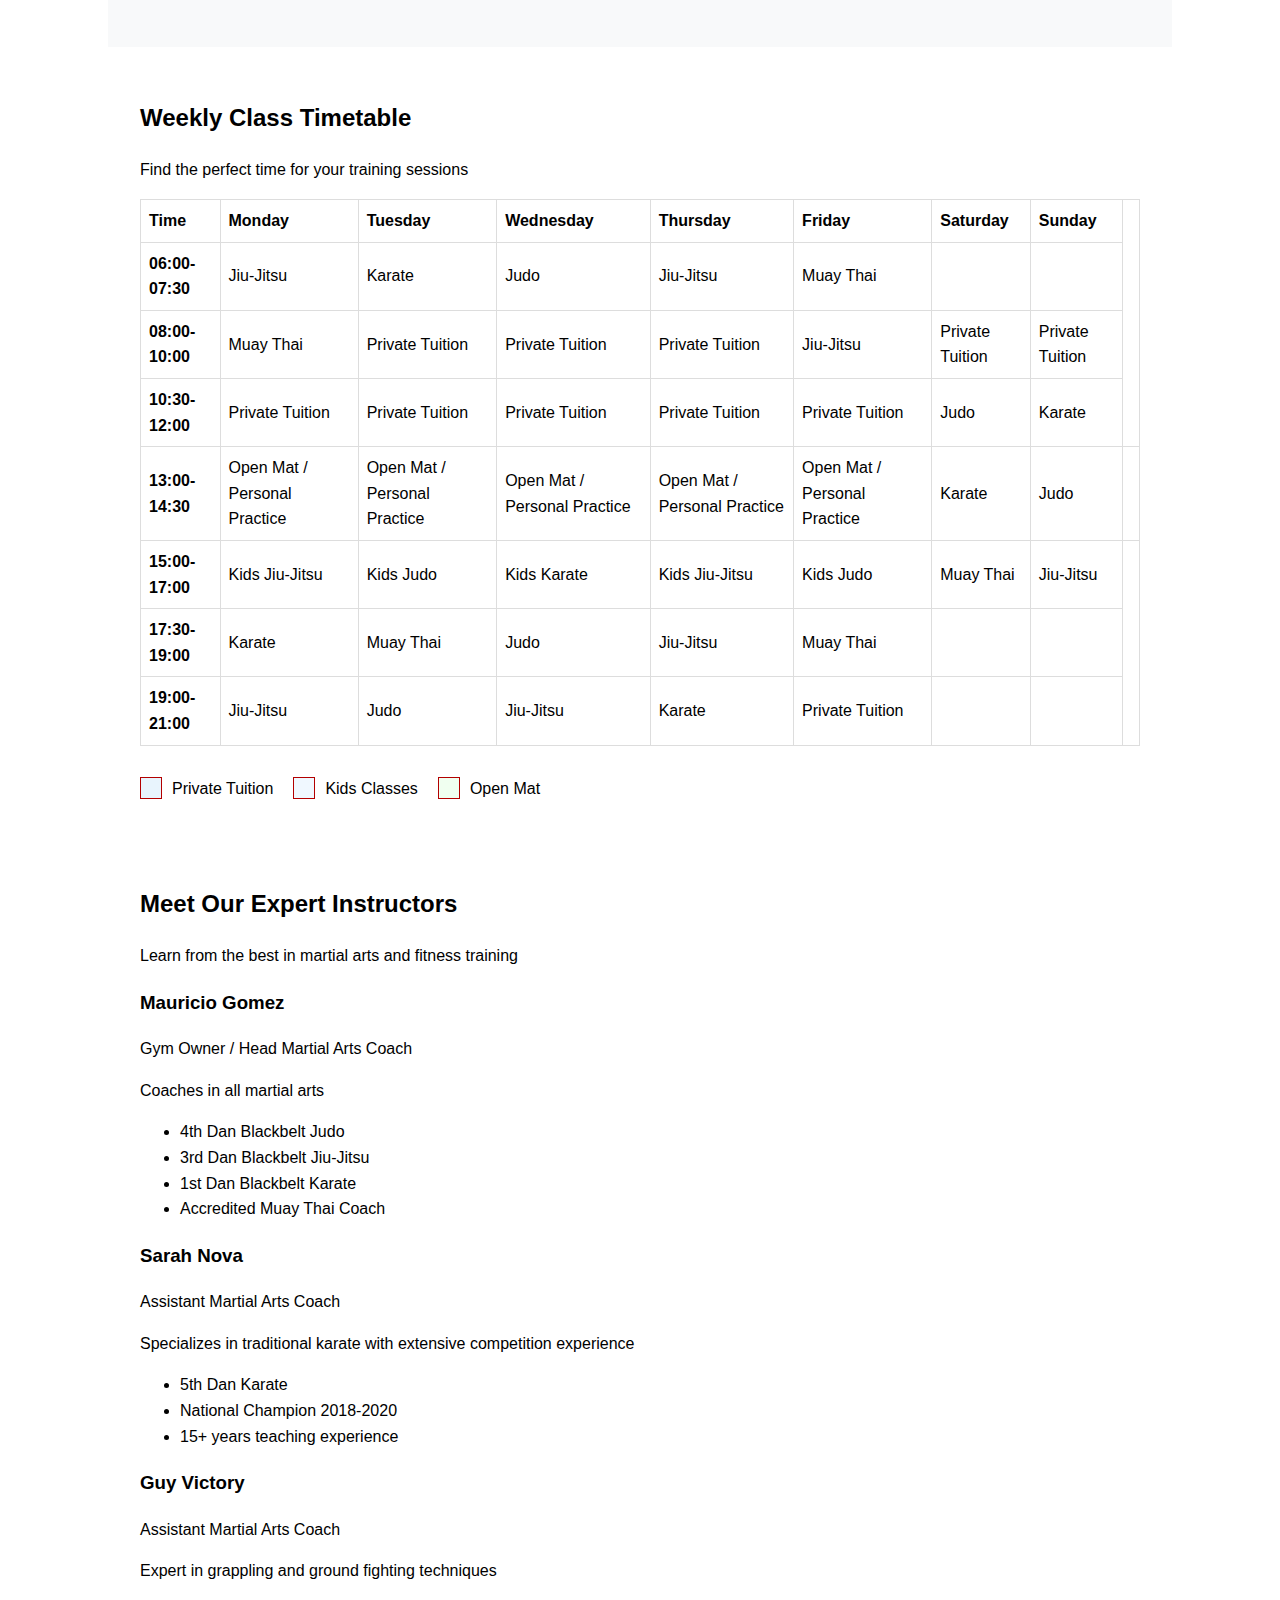
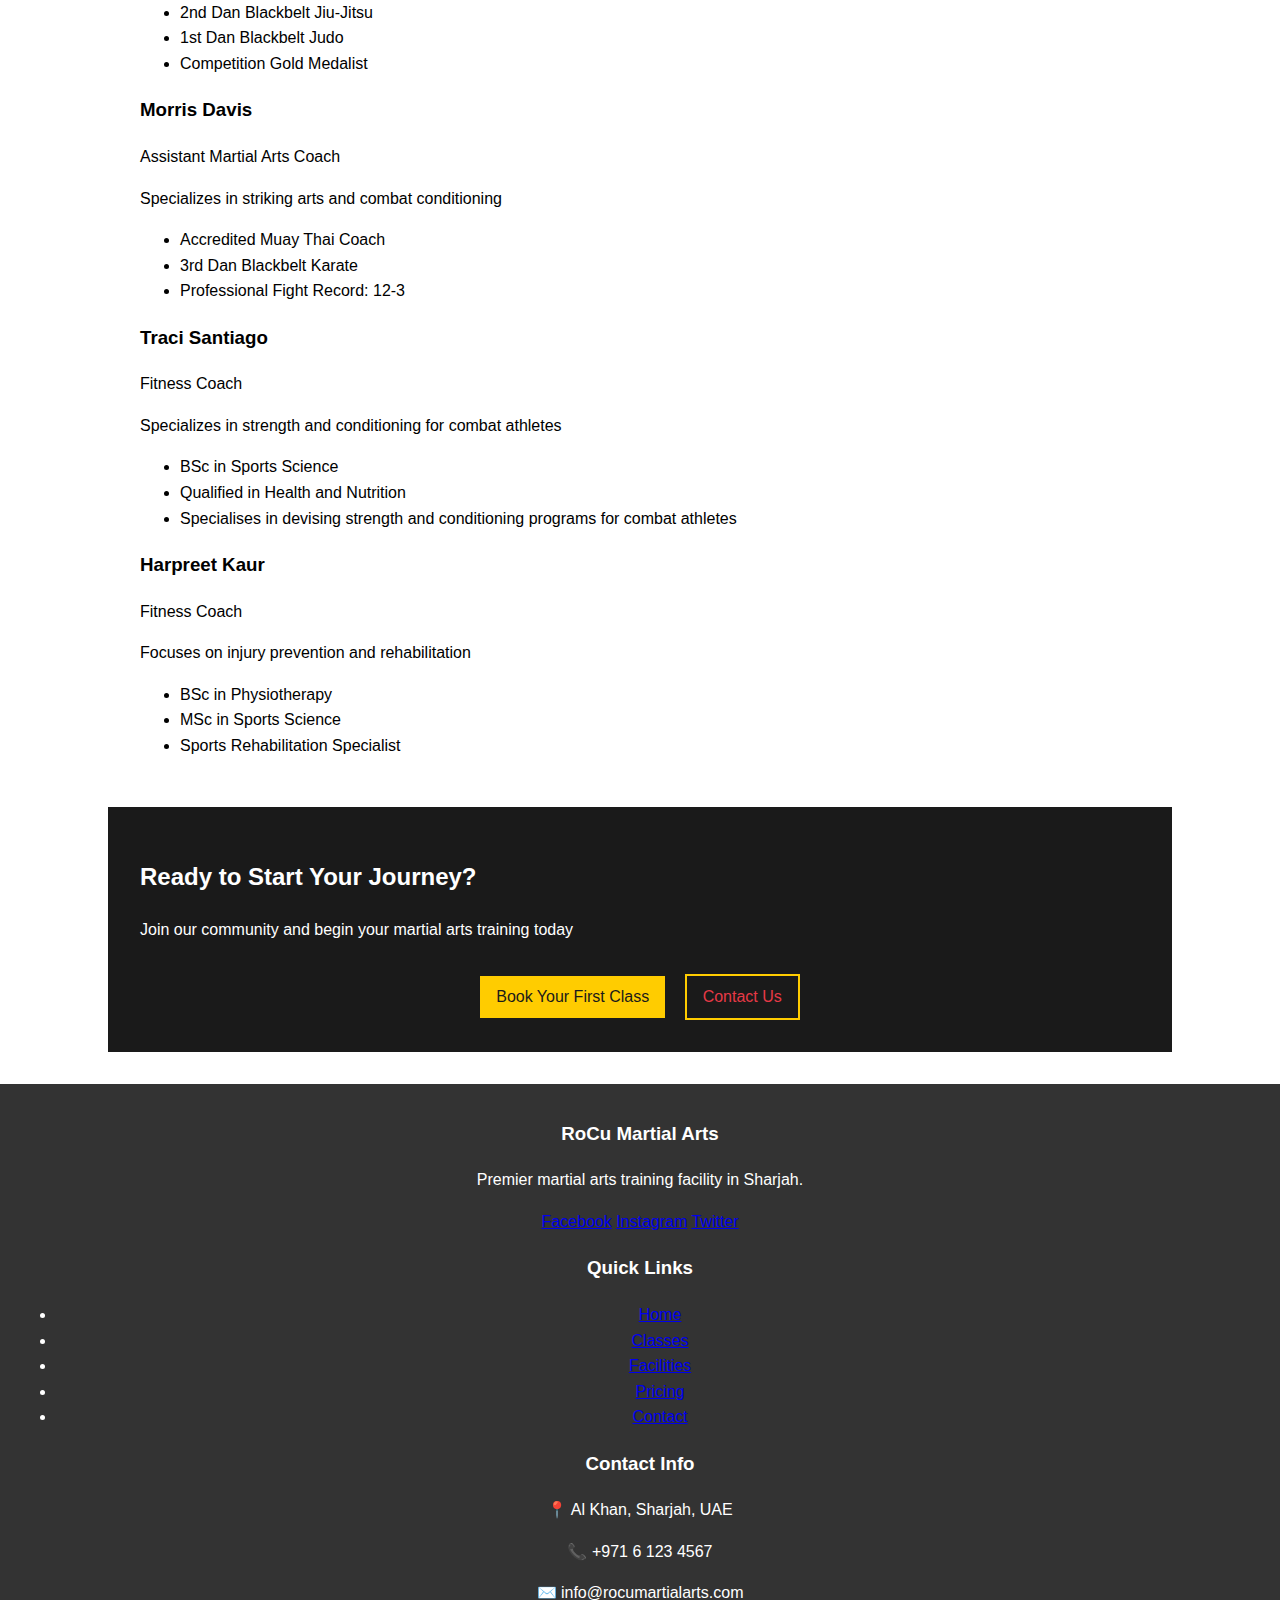
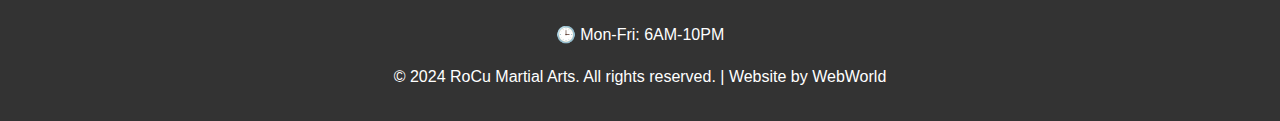
<file: pricing.html>
<!DOCTYPE html>
<html lang="en">
<head>
    <meta charset="UTF-8">
    <meta name="viewport" content="width=device-width, initial-scale=1.0">
    <title>Membership Pricing - RoCu Martial Arts</title>
    <link rel="stylesheet" href="styles.css">
</head>
<body>
    <header>
        <div class="container">
            <div class="header-content">
                <a href="index.html" class="logo">
                    <img src="rocu.png" alt="RoCu Martial Arts">
                    <h1>RoCu Martial Arts</h1>
                </a>
                <nav>
                    <ul>
                        <li><a href="index.html">Home</a></li>
                        <li><a href="classes.html">Classes</a></li>
                        <li><a href="facilities.html">Facilities</a></li>
                        <li><a href="pricing.html">Pricing</a></li>
                        <li><a href="membership.html">Join Us</a></li>
                        <li><a href="contact.html">Contact</a></li>
                    </ul>
                </nav>
            </div>
        </div>
    </header>

    <main>
        <section class="hero">
            <div class="container">
                <h1>Membership Plans</h1>
                <p>Affordable pricing options for every level of commitment</p>
            </div>
        </section>

        <section class="section">
            <div class="container">
                <div class="pricing-grid">
                    <div class="pricing-card">
                        <div class="pricing-header">
                            <h3>Basic</h3>
                            <div class="price">Eur 25</div>
                            <p>per month</p>
                        </div>
                        <ul class="pricing-features">
                            <li>1-Martial Art - 2 sessions per week</li>
                        </ul>
                        <div style="padding: 20px;">
                            <a href="membership.html" class="btn">Choose Plan</a>
                        </div>
                    </div>

                    <div class="pricing-card">
                        <div class="pricing-header">
                            <h3>Intermediate</h3>
                            <div class="price">Eur 35</div>
                            <p>per month</p>
                        </div>
                        <ul class="pricing-features">
                            <li>1-Martial Art - 3 sessions per week</li>
                        </ul>
                        <div style="padding: 20px;">
                            <a href="membership.html" class="btn">Choose Plan</a>
                        </div>
                    </div>

                    <div class="pricing-card">
                        <div class="pricing-header">
                            <h3>Advanced</h3>
                            <div class="price">Eur 45</div>
                            <p>per month</p>
                        </div>
                        <ul class="pricing-features">
                            <li>Any 2 Martial Arts - 5 sessions per week</li>
                        </ul>
                        <div style="padding: 20px;">
                            <a href="membership.html" class="btn">Choose Plan</a>
                        </div>
                    </div>
                </div>
            </div>
        </section>

        <section class="section" style="background: #f8f9fa;">
            <div class="container">
                <div class="section-title">
                    <h2>Additional Services</h2>
                    <p>Specialized training and services</p>
                </div>
                <div class="pricing-grid">
                    <div class="pricing-card">
                        <div class="pricing-header">
                            <h3>Elite</h3>
                            <div class="price">Eur 60</div>
                            <p>per Month</p>
                        </div>
                        <ul class="pricing-features">
                            <li>Unlimited Classes</li>
                        </ul>
                    </div>

                    <div class="pricing-card">
                        <div class="pricing-header">
                            <h3>Tution</h3>
                            <div class="price">Eur 15</div>
                            <p>per hour</p>
                        </div>
                        <ul class="pricing-features">
                            <li>Private Martial arts tution</li>
                        </ul>
                    </div>

                    <div class="pricing-card">
                        <div class="pricing-header">
                            <h3>Junior Membership</h3>
                            <div class="price">Eur 25</div>
                            <p>per month</p>
                        </div>
                        <ul class="pricing-features">
                            <li>Can attend all kids martial arts sessisions</li>
                        </ul>
                    </div>
                </div>
            </div>
        </section>

        <section class="timetable-section">
            <div class="container">
                <div class="section-title">
                    <h2>Weekly Class Timetable</h2>
                    <p>Find the perfect time for your training sessions</p>
                </div>
                <div class="timetable-container">
                    <table class="timetable">
                        <thead>
                            <tr>
                                <th>Time</th>
                                <th>Monday</th>
                                <th>Tuesday</th>
                                <th>Wednesday</th>
                                <th>Thursday</th>
                                <th>Friday</th>
                                <th>Saturday</th>
                                <th>Sunday</th>
                            </tr>
                        </thead>
                        <tbody>
                            <tr>
                                <td><strong>06:00-07:30</strong></td>
                                <td><span class="class-type">Jiu-Jitsu</span></td>
                                <td><span class="class-type">Karate</span></td>
                                <td><span class="class-type">Judo</span></td>
                                <td><span class="class-type">Jiu-Jitsu</span></td>
                                <td><span class="class-type">Muay Thai</span></td>
                                <td></td>
                                <td></td>
                            </tr>
                            <tr>
                                <td><strong>08:00-10:00</strong></td>
                                <td><span class="class-type">Muay Thai</span></td>
                                <td class="private">Private Tuition</td>
                                <td class="private">Private Tuition</td>
                                <td class="private">Private Tuition</td>
                                <td><span class="class-type">Jiu-Jitsu</span></td>
                                <td class="private">Private Tuition</td>
                                <td class="private">Private Tuition</td>
                            </tr>
                            <tr>
                                <td><strong>10:30-12:00</strong></td>
                                <td class="private">Private Tuition</td>
                                <td class="private">Private Tuition</td>
                                <td class="private">Private Tuition</td>
                                <td class="private">Private Tuition</td>
                                <td class="private">Private Tuition</td>
                                <td><span class="class-type">Judo</span></td>
                                <td><span class="class-type">Karate</span></td>
                            </tr>
                            <tr>
                                <td><strong>13:00-14:30</strong></td>
                                <td class="open-mat">Open Mat / Personal Practice</td>
                                <td class="open-mat">Open Mat / Personal Practice</td>
                                <td class="open-mat">Open Mat / Personal Practice</td>
                                <td class="open-mat">Open Mat / Personal Practice</td>
                                <td class="open-mat">Open Mat / Personal Practice</td>
                                <td><span class="class-type">Karate</span></td>
                                <td><span class="class-type">Judo</span></td>
                                <td></td>
                            </tr>
                            <tr>
                                <td><strong>15:00-17:00</strong></td>
                                <td class="kids"><span class="class-type">Kids Jiu-Jitsu</span></td>
                                <td class="kids"><span class="class-type">Kids Judo</span></td>
                                <td class="kids"><span class="class-type">Kids Karate</span></td>
                                <td class="kids"><span class="class-type">Kids Jiu-Jitsu</span></td>
                                <td class="kids"><span class="class-type">Kids Judo</span></td>
                                <td><span class="class-type">Muay Thai</span></td>
                                <td><span class="class-type">Jiu-Jitsu</span></td>
                            </tr>
                            <tr>
                                <td><strong>17:30-19:00</strong></td>
                                <td><span class="class-type">Karate</span></td>
                                <td><span class="class-type">Muay Thai</span></td>
                                <td><span class="class-type">Judo</span></td>
                                <td><span class="class-type">Jiu-Jitsu</span></td>
                                <td><span class="class-type">Muay Thai</span></td>
                                <td></td>
                                <td></td>
                            </tr>
                            <tr>
                                <td><strong>19:00-21:00</strong></td>
                                <td><span class="class-type">Jiu-Jitsu</span></td>
                                <td><span class="class-type">Judo</span></td>
                                <td><span class="class-type">Jiu-Jitsu</span></td>
                                <td><span class="class-type">Karate</span></td>
                                <td class="private">Private Tuition</td>
                                <td></td>
                                <td></td>
                            </tr>
                        </tbody>
                    </table>
                    
                    <div style="margin-top: 30px; display: flex; gap: 20px; flex-wrap: wrap;">
                        <div style="display: flex; align-items: center; gap: 10px;">
                            <div style="width: 20px; height: 20px; background: #e8f4fd; border: 1px solid #b30000;"></div>
                            <span>Private Tuition</span>
                        </div>
                        <div style="display: flex; align-items: center; gap: 10px;">
                            <div style="width: 20px; height: 20px; background: #f0f8ff; border: 1px solid #b30000;"></div>
                            <span>Kids Classes</span>
                        </div>
                        <div style="display: flex; align-items: center; gap: 10px;">
                            <div style="width: 20px; height: 20px; background: #f0fff0; border: 1px solid #b30000;"></div>
                            <span>Open Mat</span>
                        </div>
                    </div>
                </div>
            </div>
        </section>

        <section class="section">
            <div class="container">
                <div class="section-title">
                    <h2>Meet Our Expert Instructors</h2>
                    <p>Learn from the best in martial arts and fitness training</p>
                </div>
                
                <div class="instructors-grid">
                    <div class="instructor-card">
                        <h3>Mauricio Gomez</h3>
                        <div class="instructor-role">Gym Owner / Head Martial Arts Coach</div>
                        <p>Coaches in all martial arts</p>
                        <div class="qualifications">
                            <ul>
                                <li>4th Dan Blackbelt Judo</li>
                                <li>3rd Dan Blackbelt Jiu-Jitsu</li>
                                <li>1st Dan Blackbelt Karate</li>
                                <li>Accredited Muay Thai Coach</li>
                            </ul>
                        </div>
                    </div>
                    
                    <div class="instructor-card">
                        <h3>Sarah Nova</h3>
                        <div class="instructor-role">Assistant Martial Arts Coach</div>
                        <p>Specializes in traditional karate with extensive competition experience</p>
                        <div class="qualifications">
                            <ul>
                                <li>5th Dan Karate</li>
                                <li>National Champion 2018-2020</li>
                                <li>15+ years teaching experience</li>
                            </ul>
                        </div>
                    </div>
                    
                    <div class="instructor-card">
                        <h3>Guy Victory</h3>
                        <div class="instructor-role">Assistant Martial Arts Coach</div>
                        <p>Expert in grappling and ground fighting techniques</p>
                        <div class="qualifications">
                            <ul>
                                <li>2nd Dan Blackbelt Jiu-Jitsu</li>
                                <li>1st Dan Blackbelt Judo</li>
                                <li>Competition Gold Medalist</li>
                            </ul>
                        </div>
                    </div>
                    
                    <div class="instructor-card">
                        <h3>Morris Davis</h3>
                        <div class="instructor-role">Assistant Martial Arts Coach</div>
                        <p>Specializes in striking arts and combat conditioning</p>
                        <div class="qualifications">
                            <ul>
                                <li>Accredited Muay Thai Coach</li>
                                <li>3rd Dan Blackbelt Karate</li>
                                <li>Professional Fight Record: 12-3</li>
                            </ul>
                        </div>
                    </div>
                    
                    <div class="instructor-card">
                        <h3>Traci Santiago</h3>
                        <div class="instructor-role">Fitness Coach</div>
                        <p>Specializes in strength and conditioning for combat athletes</p>
                        <div class="qualifications">
                            <ul>
                                <li>BSc in Sports Science</li>
                                <li>Qualified in Health and Nutrition</li>
                                <li>Specialises in devising strength and conditioning programs for combat athletes</li>
                            </ul>
                        </div>
                    </div>
                    
                    <div class="instructor-card">
                        <h3>Harpreet Kaur</h3>
                        <div class="instructor-role">Fitness Coach</div>
                        <p>Focuses on injury prevention and rehabilitation</p>
                        <div class="qualifications">
                            <ul>
                                <li>BSc in Physiotherapy</li>
                                <li>MSc in Sports Science</li>
                                <li>Sports Rehabilitation Specialist</li>
                            </ul>
                        </div>
                    </div>
                </div>
            </div>
        </section>

        <section class="section" style="background: #1a1a1a; color: white;">
            <div class="container">
                <div class="section-title">
                    <h2>Ready to Start Your Journey?</h2>
                    <p>Join our community and begin your martial arts training today</p>
                </div>
                <div style="text-align: center;">
                    <a href="membership.html" class="btn" style="background: #ffcc00; color: #1a1a1a;">Book Your First Class</a>
                    <a href="contact.html" class="btn" style="background: transparent; border: 2px solid #ffcc00; margin-left: 15px;">Contact Us</a>
                </div>
            </div>
        </section>
    </main>

    <footer>
        <div class="container">
            <div class="footer-content">
                <div class="footer-column">
                    <h3>RoCu Martial Arts</h3>
                    <p>Premier martial arts training facility in Sharjah.</p>
                    <div class="social-links">
                        <a href="#" class="social-link">Facebook</a>
                        <a href="#" class="social-link">Instagram</a>
                        <a href="#" class="social-link">Twitter</a>
                    </div>
                </div>
                <div class="footer-column">
                    <h3>Quick Links</h3>
                    <ul>
                        <li><a href="index.html">Home</a></li>
                        <li><a href="classes.html">Classes</a></li>
                        <li><a href="facilities.html">Facilities</a></li>
                        <li><a href="pricing.html">Pricing</a></li>
                        <li><a href="contact.html">Contact</a></li>
                    </ul>
                </div>
                <div class="footer-column">
                    <h3>Contact Info</h3>
                    <p>📍 Al Khan, Sharjah, UAE</p>
                    <p>📞 +971 6 123 4567</p>
                    <p>✉️ info@rocumartialarts.com</p>
                    <p>🕒 Mon-Fri: 6AM-10PM</p>
                </div>
            </div>
            <div class="copyright">
                <p>&copy; 2024 RoCu Martial Arts. All rights reserved. | Website by WebWorld</p>
            </div>
        </div>
    </footer>

</body>
</html>
</file>
<file: styles.css>
body {
    font-family: Arial, sans-serif;
    margin: 0;
    padding: 0;
    line-height: 1.6;
}

header {
    background: #333;
    color: white;
    padding: 1rem;
}

nav {
    display: flex;
    justify-content: space-between;
    align-items: center;
}

.logo {
    font-size: 1.5rem;
    font-weight: bold;
}

.nav-links a {
    color: white;
    text-decoration: none;
    margin-left: 1rem;
}

.hero {
    background: #e63946;
    color: white;
    text-align: center;
    padding: 3rem 1rem;
}

.btn {
    display: inline-block;
    background: white;
    color: #e63946;
    padding: 0.5rem 1rem;
    text-decoration: none;
    margin-top: 1rem;
}

section {
    padding: 2rem;
    max-width: 1000px;
    margin: 0 auto;
}

.class-card {
    background: white;
    border: 1px solid #ddd;
    padding: 1rem;
    margin: 1rem 0;
}

table {
    width: 100%;
    border-collapse: collapse;
}

table, th, td {
    border: 1px solid #ddd;
}

th, td {
    padding: 0.5rem;
    text-align: left;
}

footer {
    background: #333;
    color: white;
    text-align: center;
    padding: 1rem;
    margin-top: 2rem;
}

@media (max-width: 768px) {
    .nav-links {
        display: none;
    }
}
</file>
